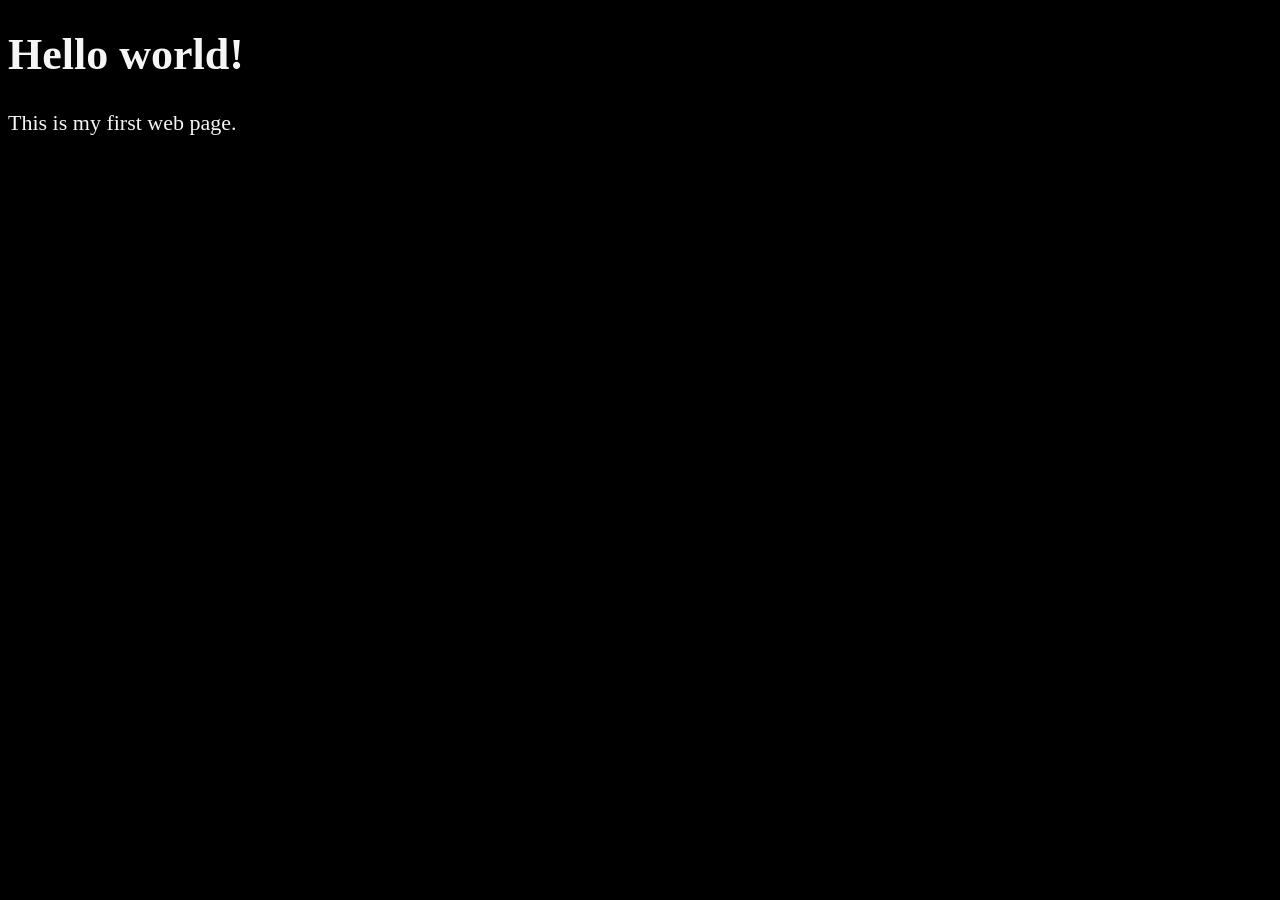
<file: chapter_1/index.html>
<!DOCTYPE html>
<html lang="en">
<head>
    <meta charset = "UTF-8">
    <title>
        My first web page
    </title>
    <style>
        html{
            font-size: 22px;
        }
        body{
            background-color: black;
            color: whitesmoke;
        }
    </style>
</head>
<body>
    <h1>
        Hello world!
    </h1>
    <p>
        This is my first web page.
    </p>
</body>    

</html>
</file>
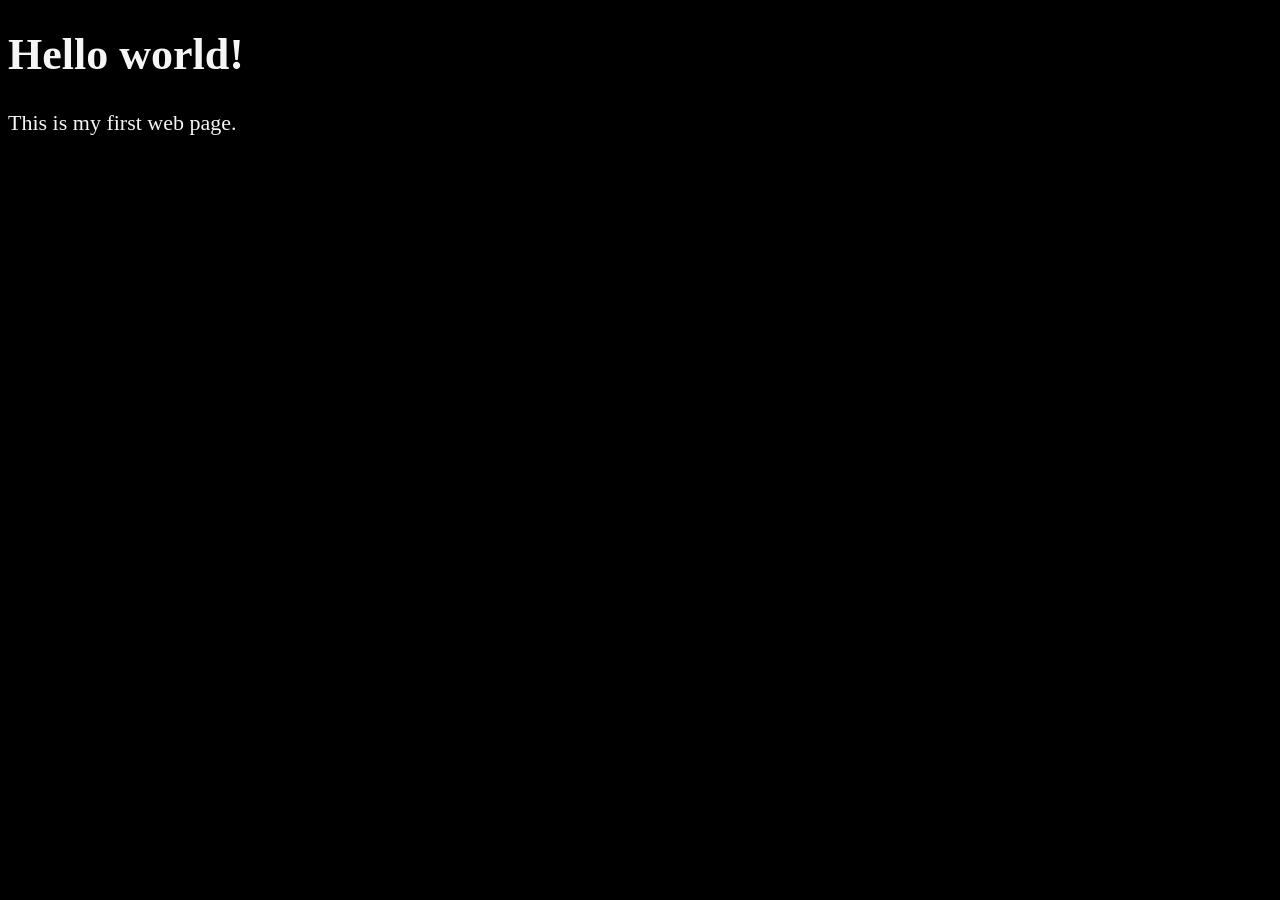
<file: chapter_2/index.html>
<!DOCTYPE html>
<html lang="en">
<head>
    <meta charset = "UTF-8">
    <meta name="auther" content="Yashwant">
    <meta name="description" content="This page contains all the things I am learning how to create as I learn HTML">

    <title>
        My first web page
    </title>
    <link rel="icon" href="html5.png" type="image/x-icon">
    <link rel="stylesheet" href="main.css" type="text/css">
    
</head>
<body>
    <h1>
        Hello world!
    </h1>
    <p>
        This is my first web page.
    </p>
</body>    

</html>
</file>
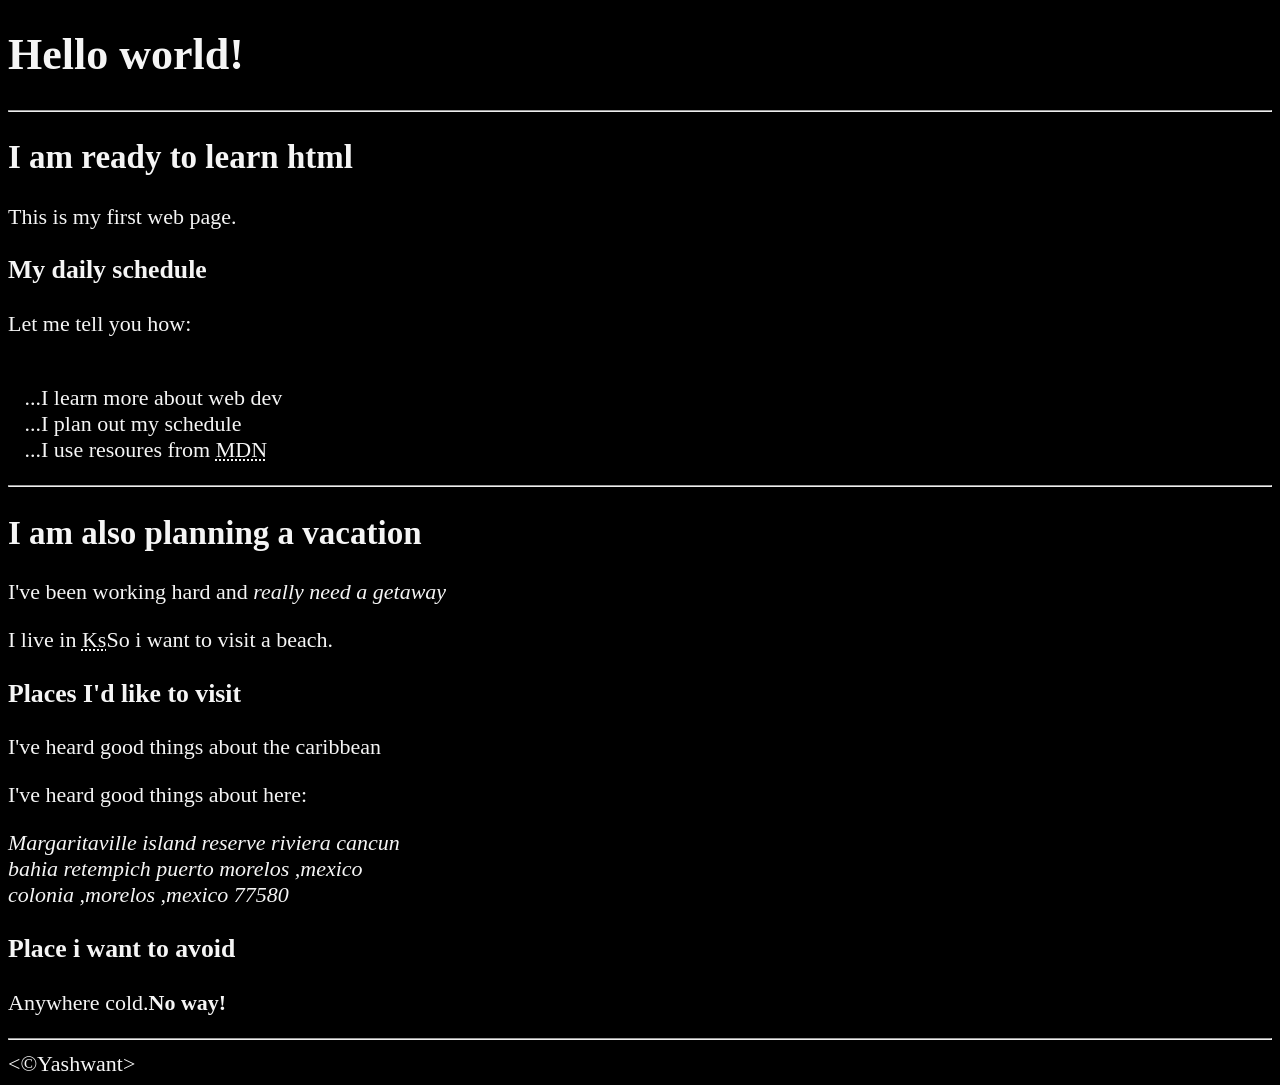
<file: chapter_3/index.html>
<!DOCTYPE html>
<html lang="en">
    <head>
        <meta charset="UTF-8">
        <meta name="author" content="yashwant">
        <meta name="description" content="This page contains all the things I am learning how to create as I learn HTML.">
        <title>
            My first web page
        </title>
        <link rel="icon" href="html5.png">
        <link rel="stylesheet" href="main.css">
    </head>
    <body>
        <h1>Hello world!</h1>
        <hr>
        <h2>I am ready to learn html</h2>
        <p>This is my first web page.
        <h3>My daily schedule</h3>
        <p>Let me tell you how:</p>
        <br>&nbsp;&nbsp;&nbsp;...I learn more about web dev
        <br>&nbsp;&nbsp;&nbsp;...I plan out my schedule 
        <br>&nbsp;&nbsp;&nbsp;...I use resoures from <abbr title="Mozilla Deveoper Network">MDN</abbr>
        </p>
        <hr>
        <h2>I am also planning a vacation</h2>
        <p>I've been working hard and <em>really need a getaway</em></p>
        <p>I live in <abbr title="Kansas">Ks</abbr>So i want to visit a beach.</p>
        <h3>Places I'd like to visit</h3>
        <p>I've heard good things about the caribbean</p>
        <p>I've heard good things about here:</p>
        <address>Margaritaville island reserve riviera cancun <br>
                 bahia retempich puerto morelos ,mexico <br>
                 colonia ,morelos ,mexico 77580
        </address>
<!--TO DO: ADD MORE PLACES-->
<h3>
    Place i want to avoid
</h3>  
<p>Anywhere cold.<strong>No way!</strong></p>
<hr>
&lt;&copy;Yashwant&gt;
</body>

</html>
</file>
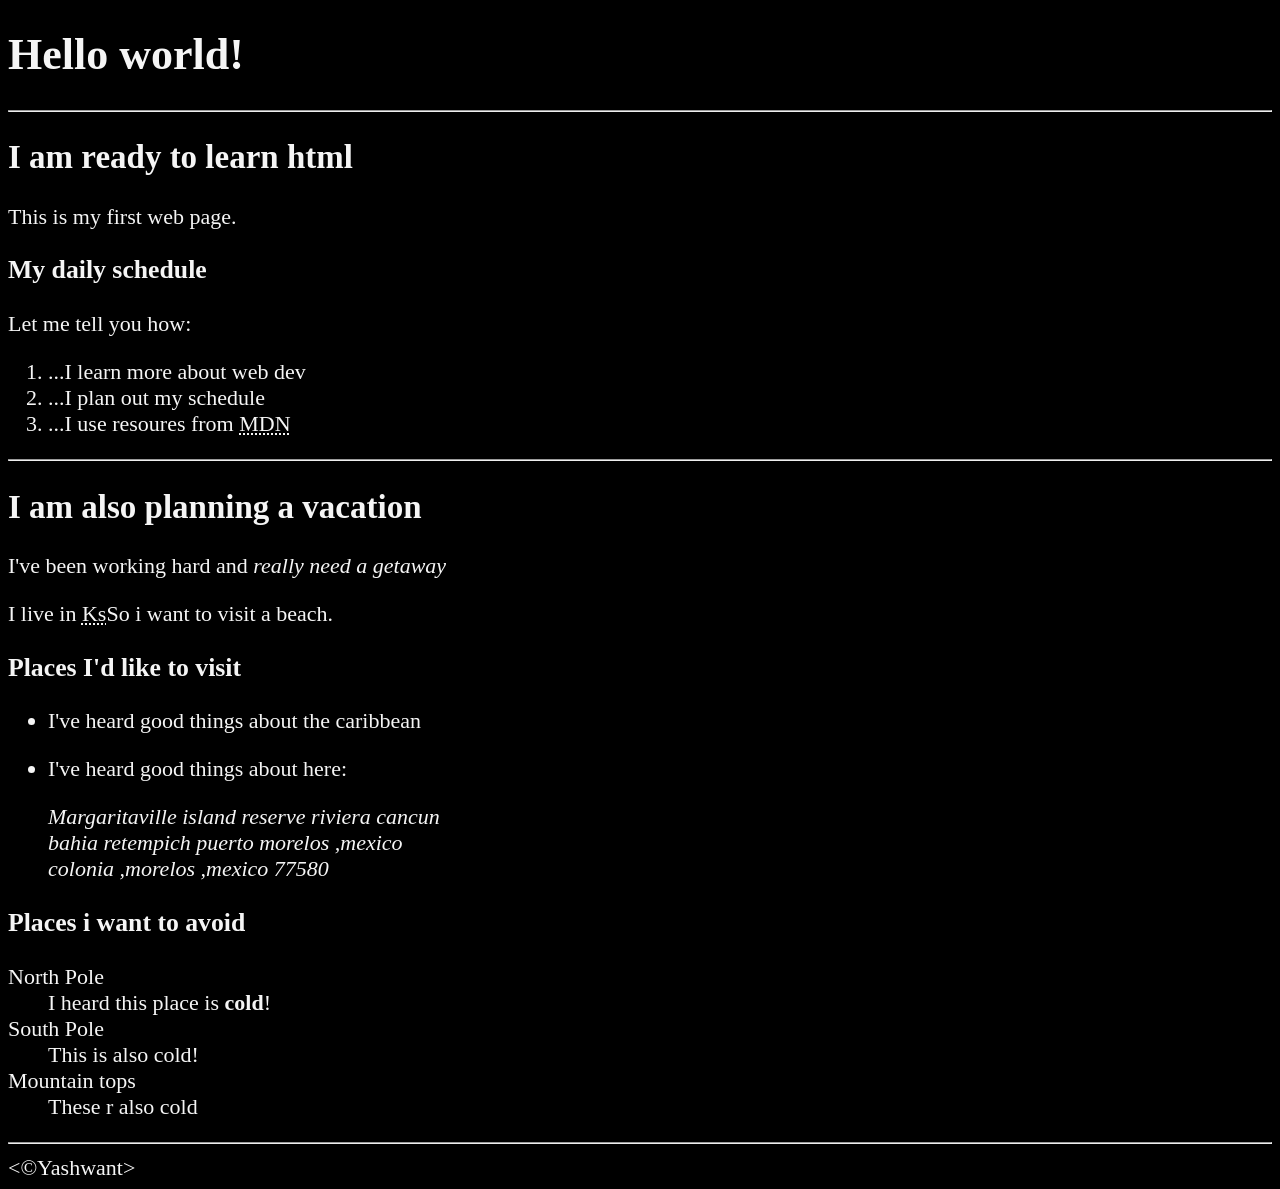
<file: chapter_4/index.html>
<!DOCTYPE html>
<html lang="en">
    <head>
        <meta charset="UTF-8">
        <meta name="author" content="yashwant">
        <meta name="description" content="This page contains all the things I am learning how to create as I learn HTML.">
        <title>
            My first web page
        </title>
        <link rel="icon" href="html5.png">
        <link rel="stylesheet" href="main.css">
    </head>
    <body>
        <h1>Hello world!</h1>
        <hr>
        <h2>I am ready to learn html</h2>
        <p>This is my first web page.</p>
        <h3>My daily schedule</h3>
        <p>Let me tell you how:</p>
        <ol>
            <li>...I learn more about web dev</li>
            <li>...I plan out my schedule</li> 
            <li>...I use resoures from <abbr title="Mozilla Deveoper Network">MDN</abbr></li>
        </ol>
        <hr>
        <h2>I am also planning a vacation</h2>
        <p>I've been working hard and <em>really need a getaway</em></p>
        <p>I live in <abbr title="Kansas">Ks</abbr>So i want to visit a beach.</p>
        <h3>Places I'd like to visit</h3>
        <ul>
            <li>
                <p>I've heard good things about the caribbean</p>
            </li>
            <li>
                <p>I've heard good things about here:</p>
                <address>Margaritaville island reserve riviera cancun <br>
                 bahia retempich puerto morelos ,mexico <br>
                 colonia ,morelos ,mexico 77580
                </address>
            </li>
        </ul>
<!--TO DO: ADD MORE PLACES-->
<h3>
    Places i want to avoid
</h3>  
<dl>
    <dt>
        North Pole
    </dt>
    <dd>
        I heard this place is <strong>cold</strong>!
    </dd>
    <dt>
        South Pole
    </dt>
    <dd>
        This is also cold!
    </dd>
    <dt>
        Mountain tops
    </dt>
    <dd>
        These r also cold
    </dd>
</dl>
<hr>
&lt;&copy;Yashwant&gt;
</body>

</html>
</file>
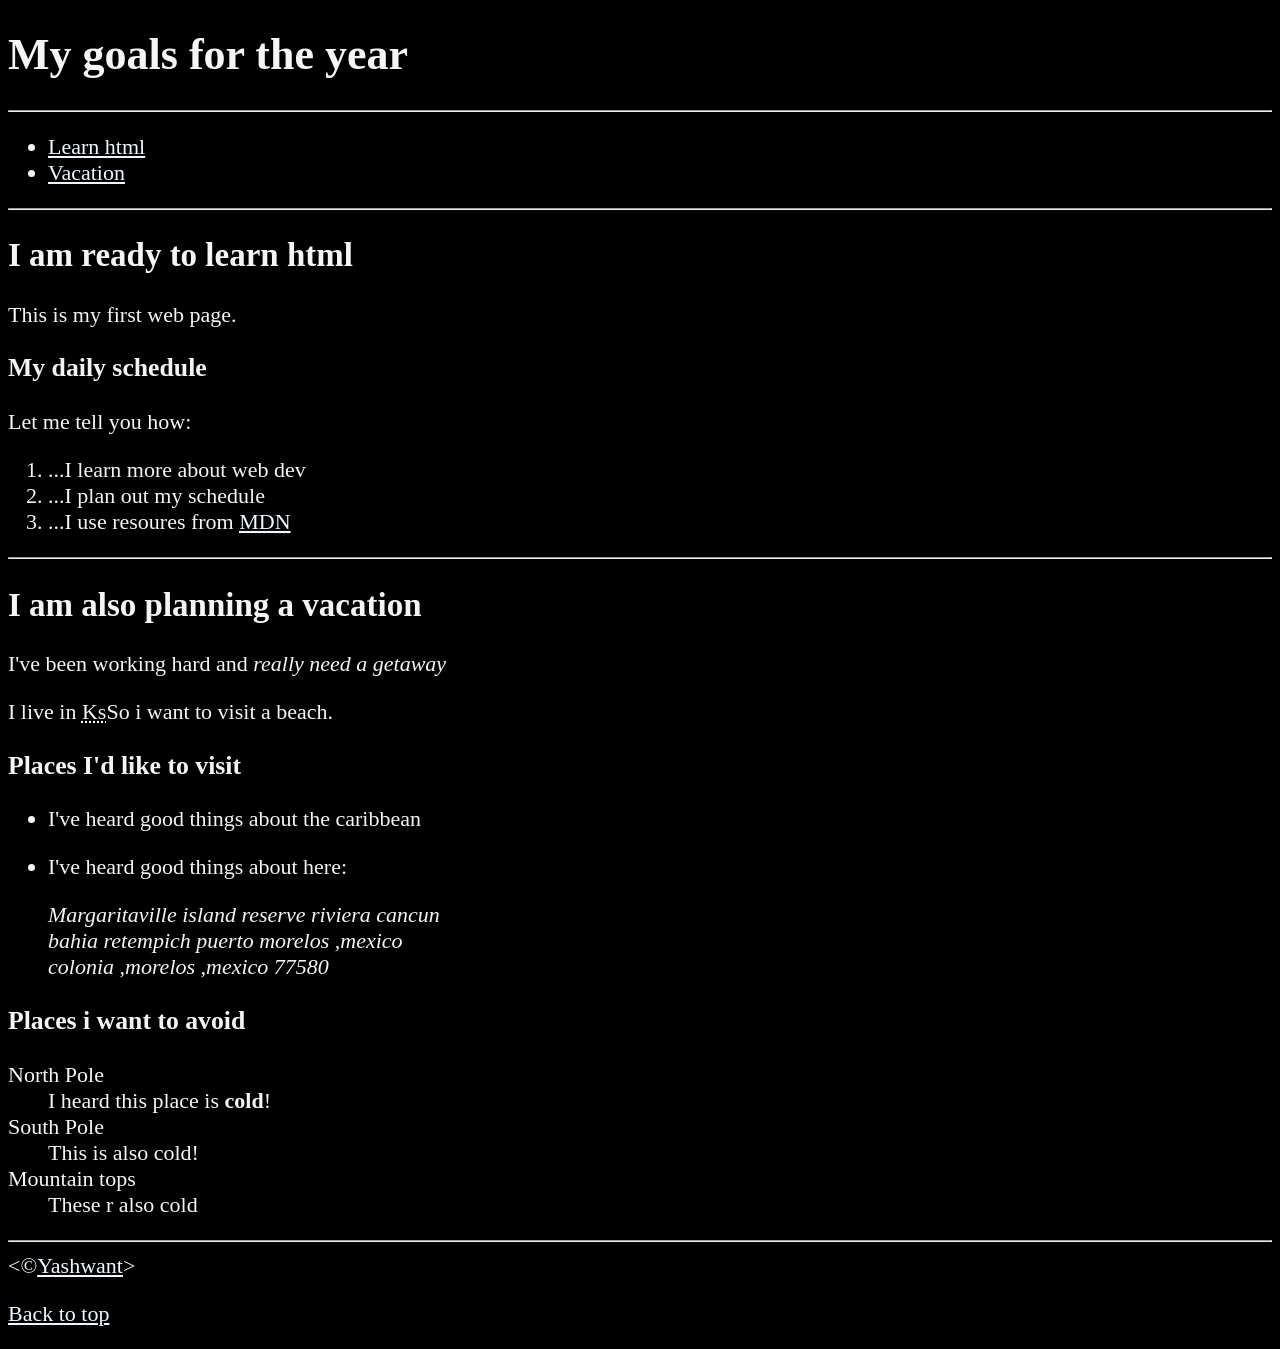
<file: chapter_5/index.html>
<!DOCTYPE html>
<html lang="en">
    <head>
        <meta charset="UTF-8">
        <meta name="author" content="yashwant">
        <meta name="description" content="This page contains all the things I am learning how to create as I learn HTML.">
        <title>
            My first web page
        </title>
        <link rel="icon" href="html5.png">
        <link rel="stylesheet" href="main.css">
    </head>
    <body>
        <h1>My goals for the year</h1>
    <hr>
    <nav>
        <ul>
            <li>
                <a href="#html">Learn html</a>
            </li>
            <li>
                <a href="#vacation">Vacation</a>
            </li>
        </ul>
    </nav>
    
    </hr>
        <hr>
        <section id="html">
        <h2>I am ready to learn html</h2>
        <p>This is my first web page.</p>
        <h3>My daily schedule</h3>
        <p>Let me tell you how:</p>
        <ol>
            <li>...I learn more about web dev</li>
            <li>...I plan out my schedule</li> 
            <li>...I use resoures from <abbr title="Mozilla Developer Network"><a href="https://developer.mozilla.org/">MDN</a></abbr></li>
        </ol>
        </section>
        <hr>
        <section id="vacation">
        <h2>I am also planning a vacation</h2>
        <p>I've been working hard and <em>really need a getaway</em></p>
        <p>I live in <abbr title="Kansas">Ks</abbr>So i want to visit a beach.</p>
        <h3>Places I'd like to visit</h3>
        <ul>
            <li>
                <p>I've heard good things about the caribbean</p>
            </li>
            <li>
                <p>I've heard good things about here:</p>
                <address>Margaritaville island reserve riviera cancun <br>
                 bahia retempich puerto morelos ,mexico <br>
                 colonia ,morelos ,mexico 77580
                </address>
            </li>
        </ul>
<!--TO DO: ADD MORE PLACES-->
<h3>
    Places i want to avoid
</h3>  
<dl>
    <dt>
        North Pole
    </dt>
    <dd>
        I heard this place is <strong>cold</strong>!
    </dd>
    <dt>
        South Pole
    </dt>
    <dd>
        This is also cold!
    </dd>
    <dt>
        Mountain tops
    </dt>
    <dd>
        These r also cold
    </dd>
</dl>
</section>
<hr>
&lt;&copy;<a href="about.html">Yashwant</a>&gt;
<p>
    <a href="#">Back to top</a>
</p>
</body>

</html>
</file>
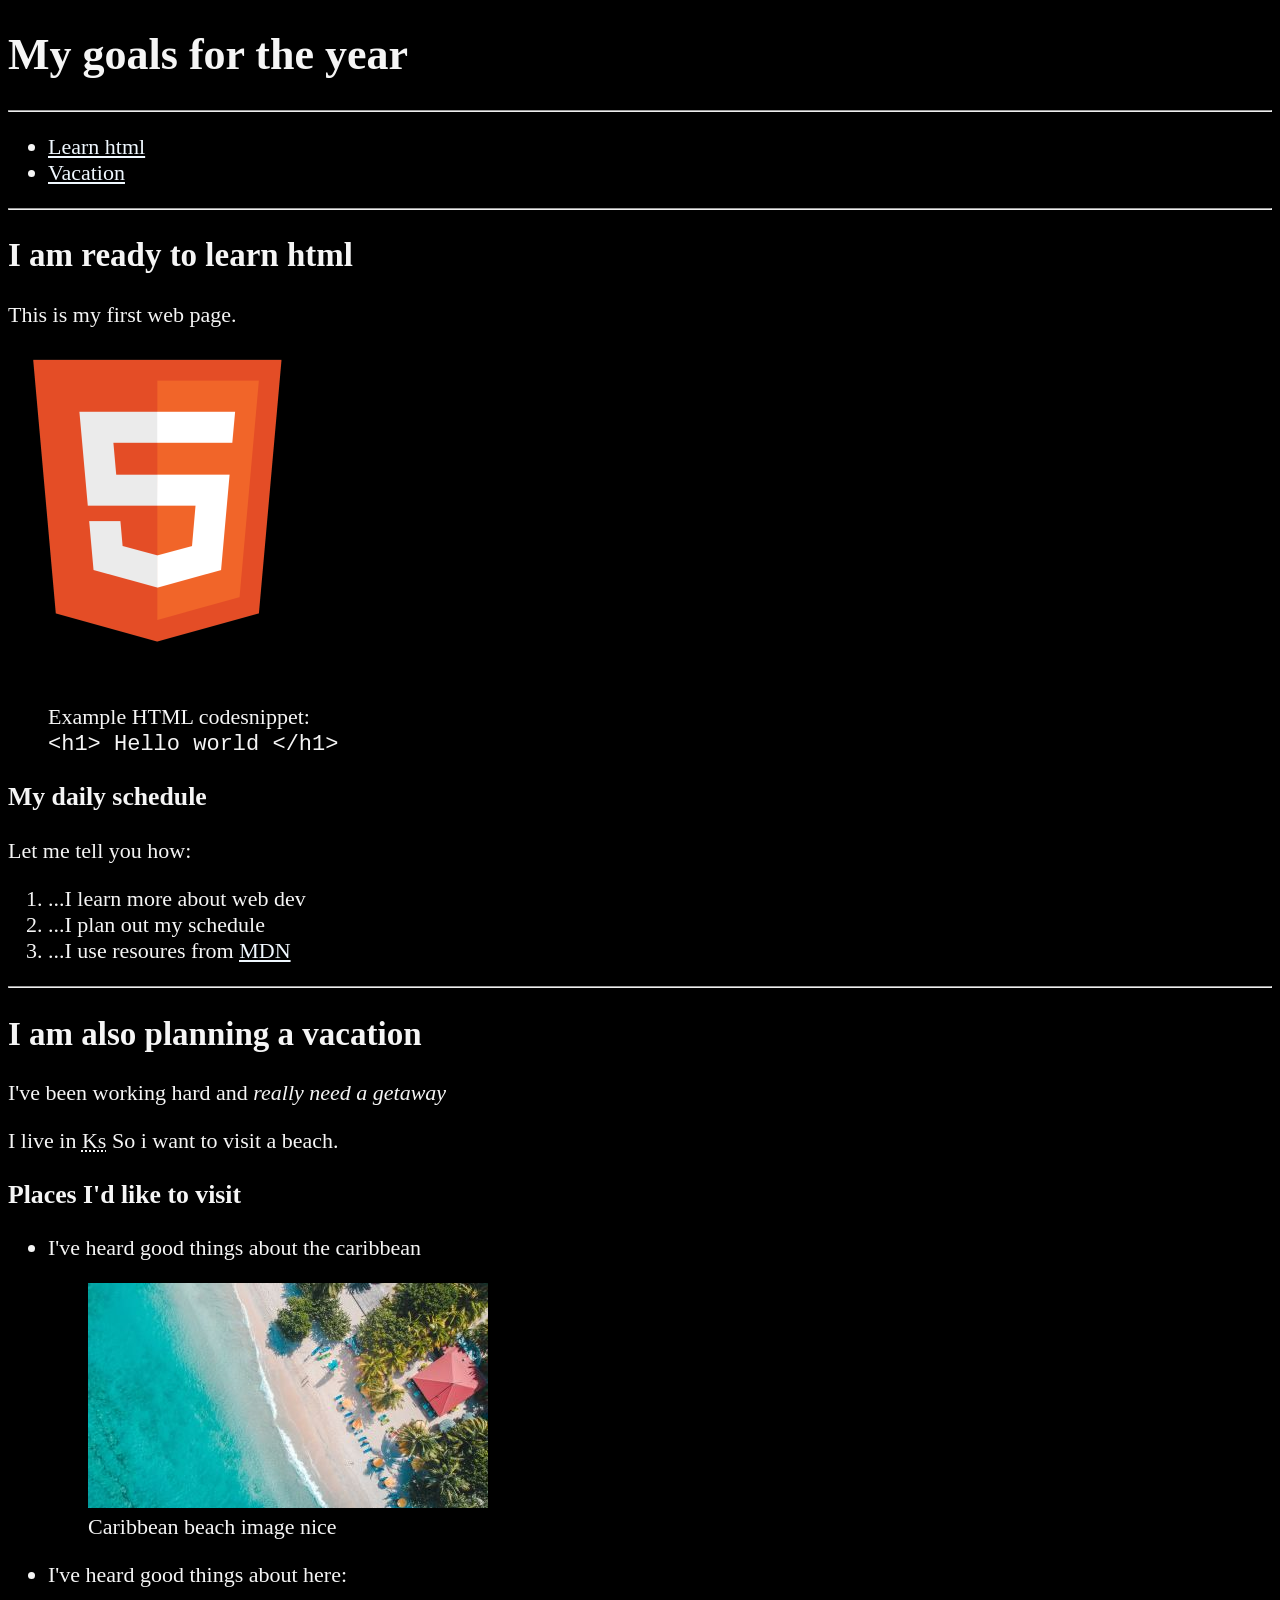
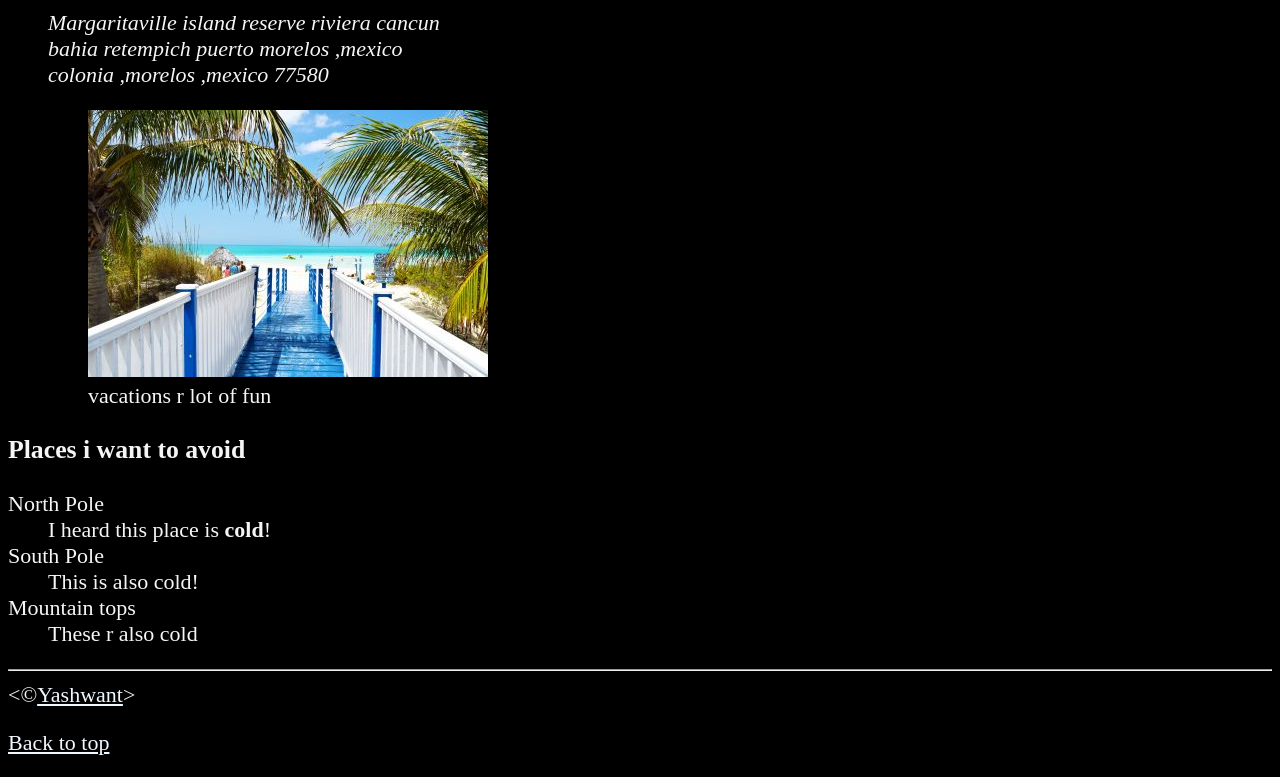
<file: chapter_6/index.html>
<!DOCTYPE html>
<html lang="en">
    <head>
        <meta charset="UTF-8">
        <meta name="author" content="yashwant">
        <meta name="description" content="This page contains all the things I am learning how to create as I learn HTML.">
        <title>
            My first web page
        </title>
        <link rel="icon" href="html5.png">
        <link rel="stylesheet" href="main.css">
    </head>
    <body>
        <h1>My goals for the year</h1>
    <hr>
    <nav>
        <ul>
            <li>
                <a href="#html">Learn html</a>
            </li>
            <li>
                <a href="#vacation">Vacation</a>
            </li>
        </ul>
    </nav>
    
    </hr>
        <hr>
        <section id="html">
        <h2>I am ready to learn html</h2>
        <p>This is my first web page.</p>
        <img src="img/html_logo_300x300.png" alt="HTML LOGO" title="This is logo of html" height="300" width="300">
        <figure>
            <figcaption>
                <br>Example HTML codesnippet:</br>
                <code>&lt;h1&gt; Hello world &lt;/h1&gt;</code>
            </figcaption>
        </figure>
        <h3>My daily schedule</h3>
        <p>Let me tell you how:</p>
        <ol>
            <li>...I learn more about web dev</li>
            <li>...I plan out my schedule</li> 
            <li>...I use resoures from <abbr title="Mozilla Developer Network"><a href="https://developer.mozilla.org/">MDN</a></abbr></li>
        </ol>
        </section>
        <hr>
        <section id="vacation">
        <h2>I am also planning a vacation</h2>
        <p>I've been working hard and <em>really need a getaway</em></p>
        <p>I live in <abbr title="Kansas">Ks</abbr> So i want to visit a beach.</p>
        <h3>Places I'd like to visit</h3>
        <ul>
            <li>
                <p>I've heard good things about the caribbean</p>
                <figure>
                <img src="img/caribbean.jpg" alt="Caribbean beach" title="I want to go here" width="400" height="225" loading="lazy">
                <figcaption>
                    Caribbean beach image nice
                </figcaption>
                </figure>
            </li>
            <li>
                <p>I've heard good things about here:</p>
                <address>Margaritaville island reserve riviera cancun <br>
                 bahia retempich puerto morelos ,mexico <br>
                 colonia ,morelos ,mexico 77580
                </address>
                <figure>
                <img src="img/vacation.jpg" alt="vacation image" width="400" height="267" loading="lazy" title="nice cool place">
                <figcaption>
                    vacations r lot of fun
                </figcaption>
                </figure>
            </li>
        </ul>
<!--TO DO: ADD MORE PLACES-->
<h3>
    Places i want to avoid
</h3>  
<dl>
    <dt>
        North Pole
    </dt>
    <dd>
        I heard this place is <strong>cold</strong>!
    </dd>
    <dt>
        South Pole
    </dt>
    <dd>
        This is also cold!
    </dd>
    <dt>
        Mountain tops
    </dt>
    <dd>
        These r also cold
    </dd>
</dl>
</section>
<hr>
&lt;&copy;<a href="about.html">Yashwant</a>&gt;
<p>
    <a href="#">Back to top</a>
</p>
</body>

</html>
</file>
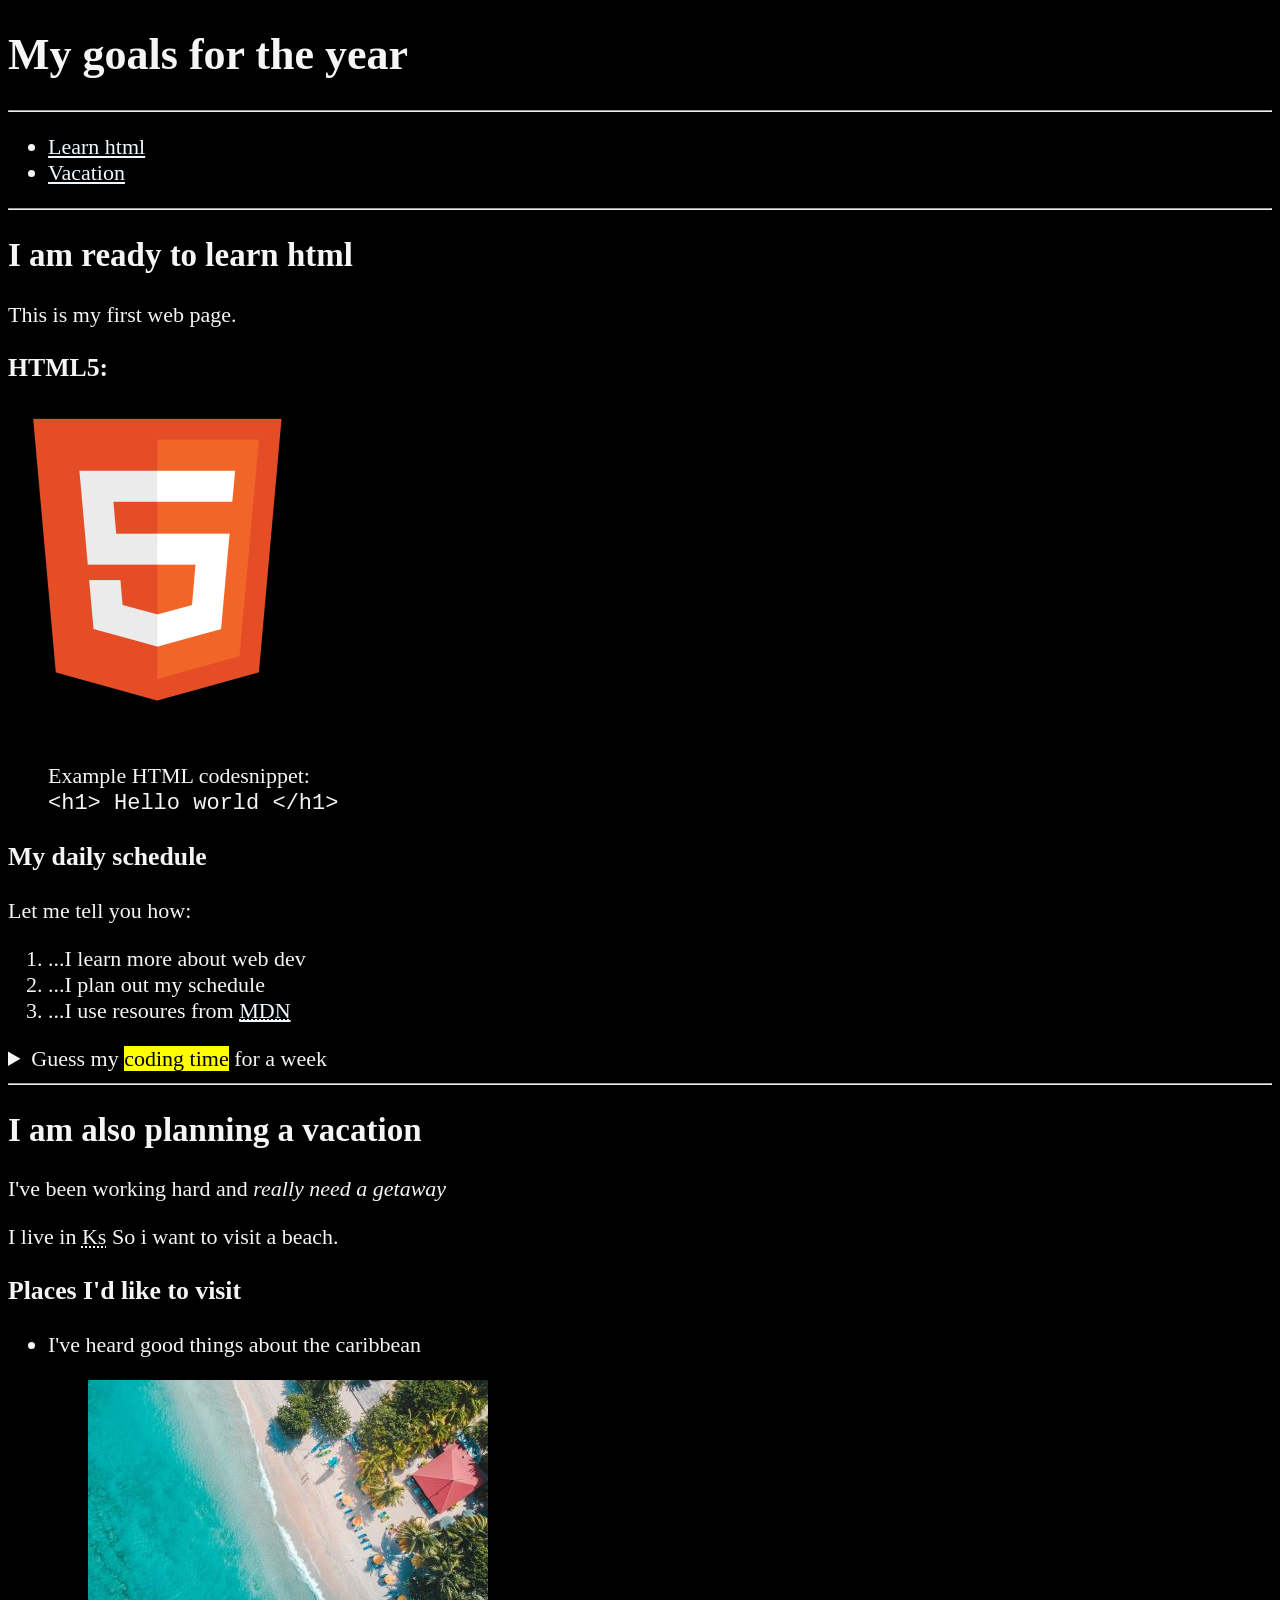
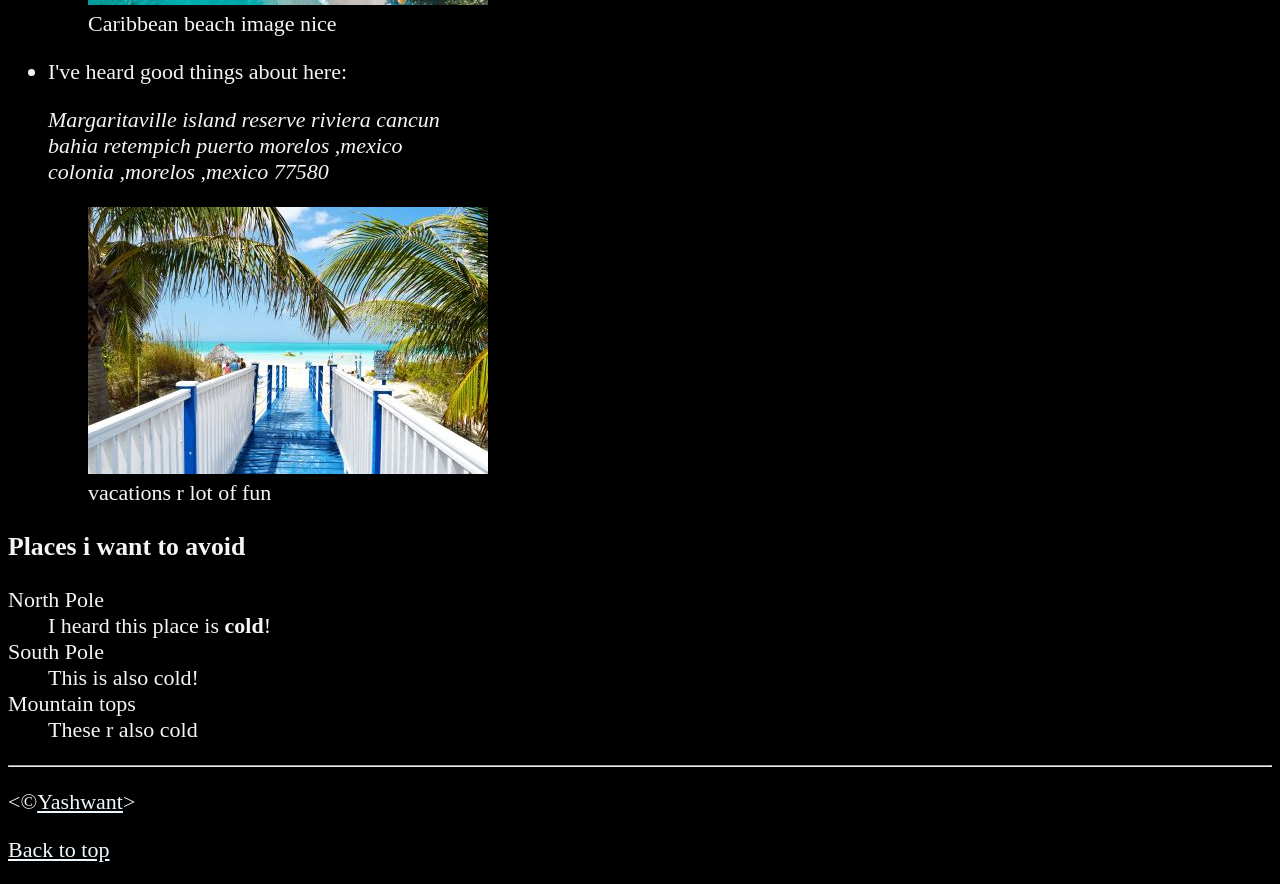
<file: chapter_7/index.html>
<!DOCTYPE html>
<html lang="en">
    <head>
        <meta charset="UTF-8">
        <meta name="author" content="yashwant">
        <meta name="description" content="This page contains all the things I am learning how to create as I learn HTML.">
        <title>
            My first web page
        </title>
        <link rel="icon" href="html5.png">
        <link rel="stylesheet" href="main.css">
    </head>
    <body>
        <header>
        <h1>My goals for the year</h1>
    <hr>
    <nav aria-label="primary-navigation">
        <ul>
            <li>
                <a href="#html">Learn html</a>
            </li>
            <li>
                <a href="#vacation">Vacation</a>
            </li>
        </ul>
    </nav>
    
    </header>
    <hr>
    <main>
        <article id="html">
        <h2>I am ready to learn html</h2>
        <p>This is my first web page.</p>
        <section>
            <h3>HTML5:</h3>
        <img src="img/html_logo_300x300.png" alt="HTML LOGO" title="This is logo of html" height="300" width="300">
        <figure>
            <figcaption>
                <br>Example HTML codesnippet:</br>
                <code>&lt;h1&gt; Hello world &lt;/h1&gt;</code>
            </figcaption>
        </figure>
        </section>
        <section>
        <h3>My daily schedule</h3>
        <p>Let me tell you how:</p>
        <ol>
            <li>...I learn more about web dev</li>
            <li>...I plan out my schedule</li> 
            <li>...I use resoures from <abbr title="Mozilla Developer Network"><a href="https://developer.mozilla.org/">MDN</a></abbr></li>
        </ol>
        <aside>
            <details>
                <summary>
                    Guess my <mark>coding time</mark> for a week
                </summary>
                    <p>
                        I code for <time datetime="PT3H">4 HOURS</time> a week from <time datetime="8:00">8am</time>
                    </p>
            </details>
        </aside>
        </section>
        </article>
        <hr>
        <article id="vacation">
        <h2>I am also planning a vacation</h2>
        <p>I've been working hard and <em>really need a getaway</em></p>
        <p>I live in <abbr title="Kansas">Ks</abbr> So i want to visit a beach.</p>
        <section>
        <h3>Places I'd like to visit</h3>
        <ul>
            <li>
                <p>I've heard good things about the caribbean</p>
                <figure>
                <img src="img/caribbean.jpg" alt="Caribbean beach" title="I want to go here" width="400" height="225" loading="lazy">
                <figcaption>
                    Caribbean beach image nice
                </figcaption>
                </figure>
            </li>
            <li>
                <p>I've heard good things about here:</p>
                <address>Margaritaville island reserve riviera cancun <br>
                 bahia retempich puerto morelos ,mexico <br>
                 colonia ,morelos ,mexico 77580
                </address>
                <figure>
                <img src="img/vacation.jpg" alt="vacation image" width="400" height="267" loading="lazy" title="nice cool place">
                <figcaption>
                    vacations r lot of fun
                </figcaption>
                </figure>
            </li>
        </ul>
        </section>
<!--TO DO: ADD MORE PLACES-->
<div></div>
<span></span>
<section>
<h3>
    Places i want to avoid
</h3>  
<dl>
    <dt>
        North Pole
    </dt>
    <dd>
        I heard this place is <strong>cold</strong>!
    </dd>
    <dt>
        South Pole
    </dt>
    <dd>
        This is also cold!
    </dd>
    <dt>
        Mountain tops
    </dt>
    <dd>
        These r also cold
    </dd>
</dl>
</section>
        </article>
</main>
<hr>
<p>
&lt;&copy;<a href="about.html">Yashwant</a>&gt;
</p>
<p>
    <a href="#">Back to top</a>
</p>
</body>

</html>
</file>
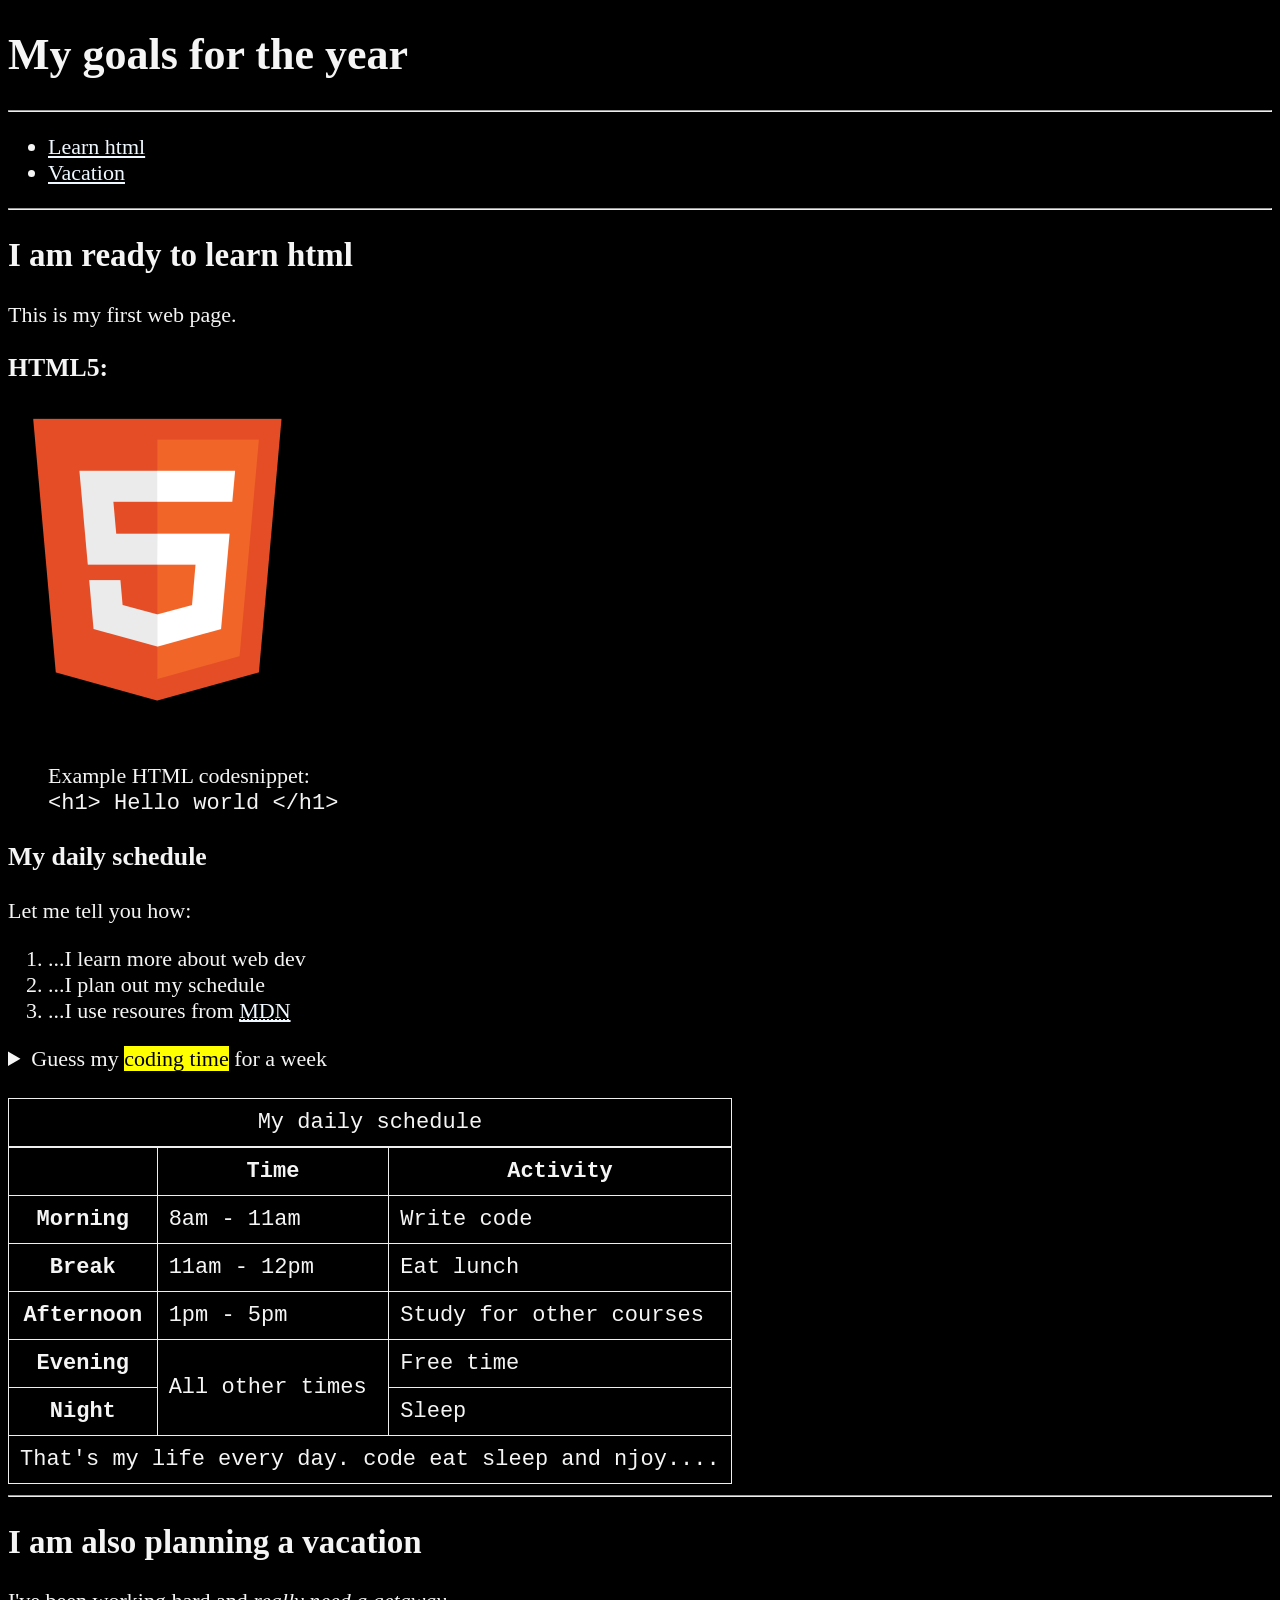
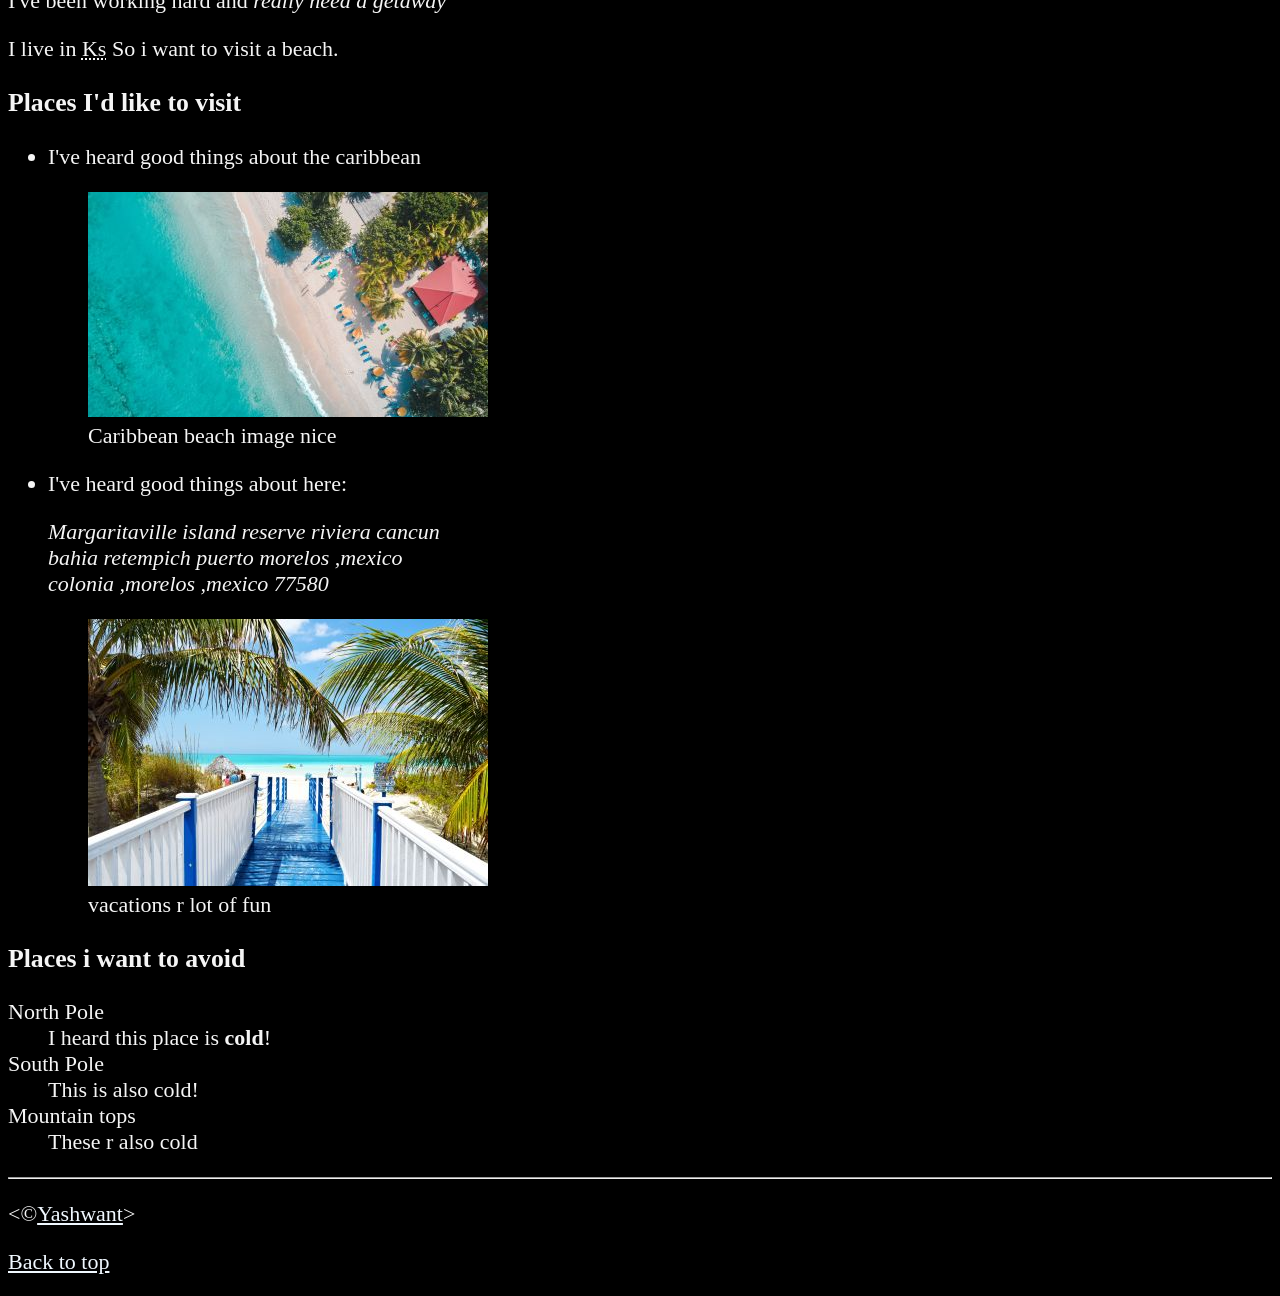
<file: chapter_8/index.html>
<!DOCTYPE html>
<html lang="en">
    <head>
        <meta charset="UTF-8">
        <meta name="author" content="yashwant">
        <meta name="description" content="This page contains all the things I am learning how to create as I learn HTML.">
        <title>
            My first web page
        </title>
        <link rel="icon" href="html5.png">
        <link rel="stylesheet" href="main.css">
    </head>
    <body>
        <header>
        <h1>My goals for the year</h1>
    <hr>
    <nav aria-label="primary-navigation">
        <ul>
            <li>
                <a href="#html">Learn html</a>
            </li>
            <li>
                <a href="#vacation">Vacation</a>
            </li>
        </ul>
    </nav>
    
    </header>
    <hr>
    <main>
        <article id="html">
        <h2>I am ready to learn html</h2>
        <p>This is my first web page.</p>
        <section>
            <h3>HTML5:</h3>
        <img src="img/html_logo_300x300.png" alt="HTML LOGO" title="This is logo of html" height="300" width="300">
        <figure>
            <figcaption>
                <br>Example HTML codesnippet:</br>
                <code>&lt;h1&gt; Hello world &lt;/h1&gt;</code>
            </figcaption>
        </figure>
        </section>
        <section>
        <h3>My daily schedule</h3>
        <p>Let me tell you how:</p>
        <ol>
            <li>...I learn more about web dev</li>
            <li>...I plan out my schedule</li> 
            <li>...I use resoures from <abbr title="Mozilla Developer Network"><a href="https://developer.mozilla.org/">MDN</a></abbr></li>
        </ol>
        <aside>
            <details>
                <summary>
                    Guess my <mark>coding time</mark> for a week
                </summary>
                    <p>
                        I code for <time datetime="PT3H">4 HOURS</time> a week from <time datetime="8:00">8am</time>
                    </p>
            </details>
        </aside>
        <br>
        <table>
            <caption>My daily schedule</caption>
            <thead>
            <tr>
                <th>&nbsp;</th>
                <th scope="col">Time</th>
                <th scope="col">Activity</th>
            </tr>
            </thead>
            <tbody>
            <tr>
                <th scope="row">Morning</th>
                <td>
                    <time datetime="08:00">8am</time> - <time datetime="11:00">11am</time> 
                </td>
                <td>Write code</td>
            </tr>
            <tr>
                <th scope="row">Break</th>
                <td>
                    <time datetime="11:00">11am</time> - <time datetime="12:00">12pm</time> 
                </td>
                <td>Eat lunch</td>
            </tr>
            <tr>
                <th scope="row">Afternoon</th>
                <td>
                    <time datetime="13:00">1pm</time> - <time datetime="17:00">5pm</time> 
                </td>
                <td>Study for other courses</td>
            </tr>
            <tr>
                <th scope="row">Evening</th>
                <td rowspan="2">All other times</td>
                <td>Free time</td>
            </tr>
            <tr>
                <th scope="row">Night</th>
                <td>Sleep</td>
            </tr>
            </tbody>
            <tfoot>
                <tr>
                    <td colspan="3">That's my life every day.
                        code eat sleep and njoy....
                    </td>
                </tr>
            </tfoot>
        </table>
        </section>
        </article>
        <hr>
        <article id="vacation">
        <h2>I am also planning a vacation</h2>
        <p>I've been working hard and <em>really need a getaway</em></p>
        <p>I live in <abbr title="Kansas">Ks</abbr> So i want to visit a beach.</p>
        <section>
        <h3>Places I'd like to visit</h3>
        <ul>
            <li>
                <p>I've heard good things about the caribbean</p>
                <figure>
                <img src="img/caribbean.jpg" alt="Caribbean beach" title="I want to go here" width="400" height="225" loading="lazy">
                <figcaption>
                    Caribbean beach image nice
                </figcaption>
                </figure>
            </li>
            <li>
                <p>I've heard good things about here:</p>
                <address>Margaritaville island reserve riviera cancun <br>
                 bahia retempich puerto morelos ,mexico <br>
                 colonia ,morelos ,mexico 77580
                </address>
                <figure>
                <img src="img/vacation.jpg" alt="vacation image" width="400" height="267" loading="lazy" title="nice cool place">
                <figcaption>
                    vacations r lot of fun
                </figcaption>
                </figure>
            </li>
        </ul>
        </section>
<!--TO DO: ADD MORE PLACES-->
<div></div>
<span></span>
<section>
<h3>
    Places i want to avoid
</h3>  
<dl>
    <dt>
        North Pole
    </dt>
    <dd>
        I heard this place is <strong>cold</strong>!
    </dd>
    <dt>
        South Pole
    </dt>
    <dd>
        This is also cold!
    </dd>
    <dt>
        Mountain tops
    </dt>
    <dd>
        These r also cold
    </dd>
</dl>
</section>
        </article>
</main>
<hr>
<p>
&lt;&copy;<a href="about.html">Yashwant</a>&gt;
</p>
<p>
    <a href="#">Back to top</a>
</p>
</body>

</html>
</file>
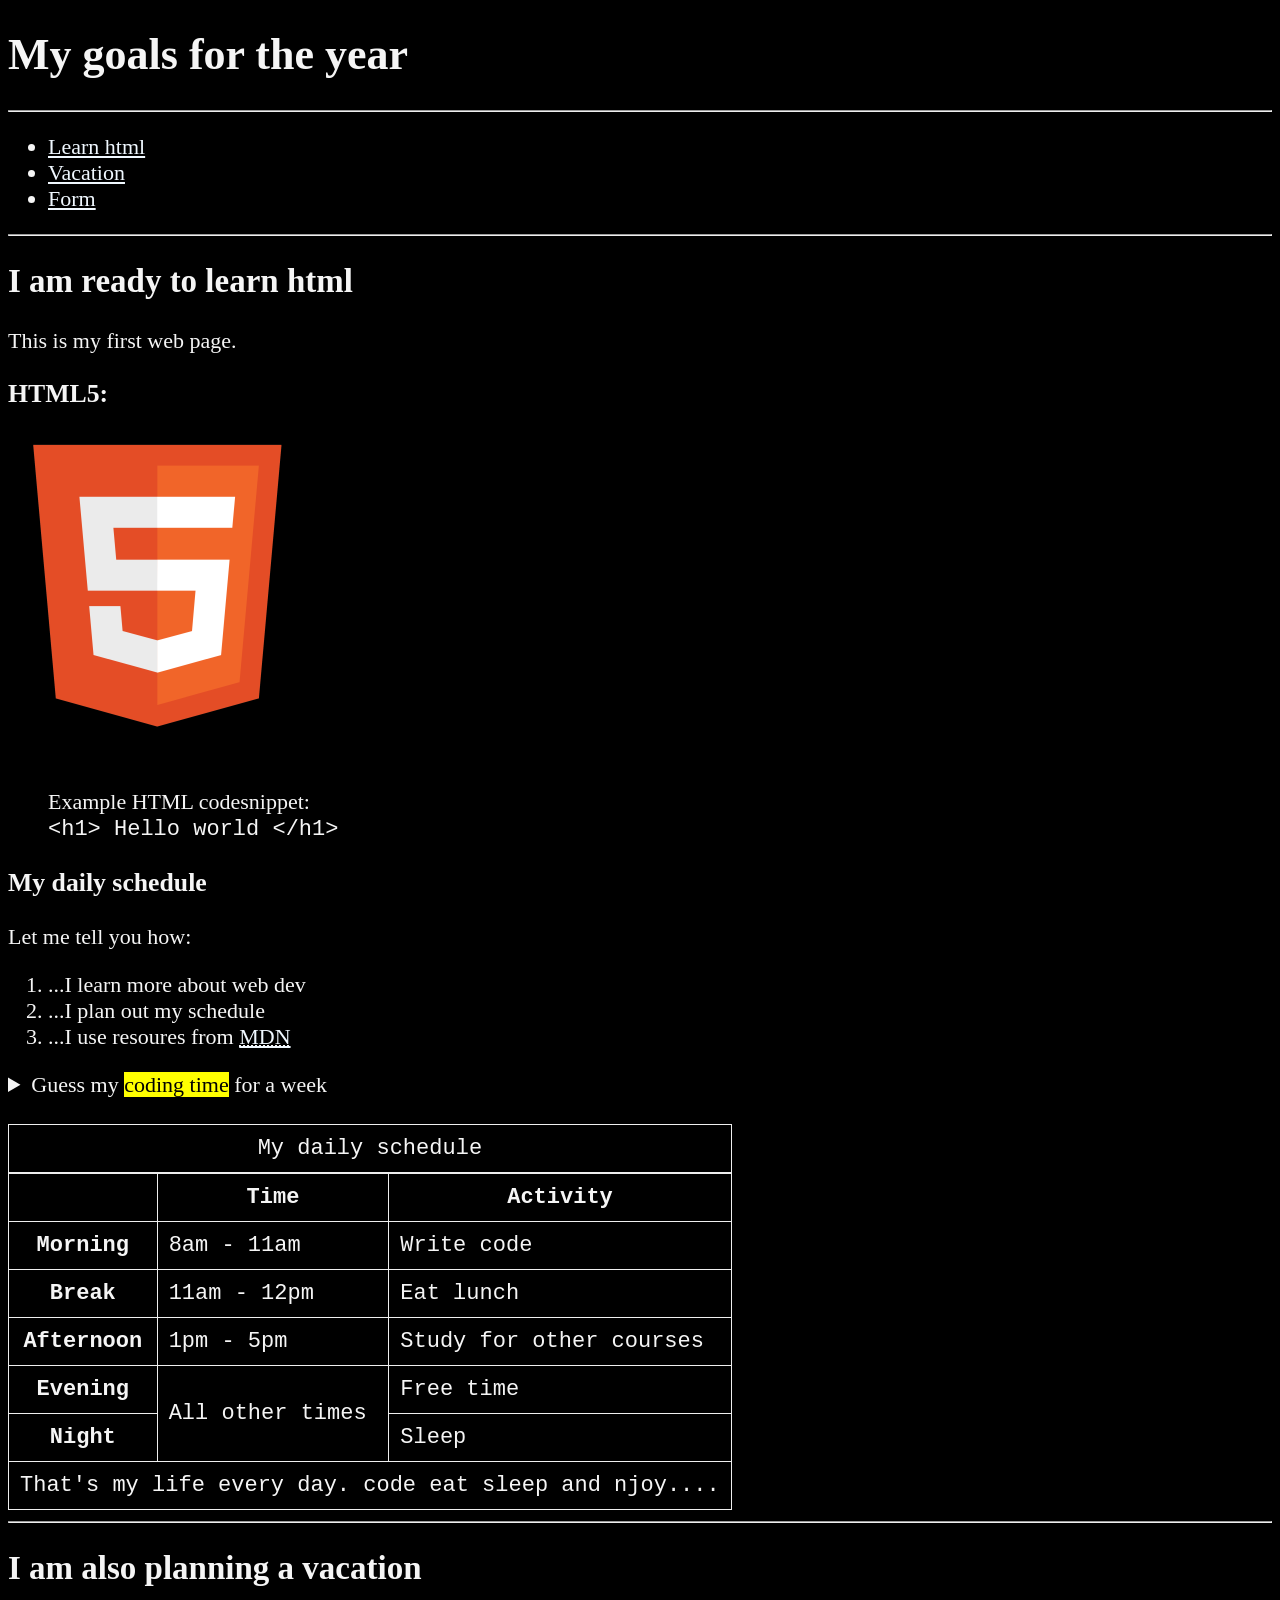
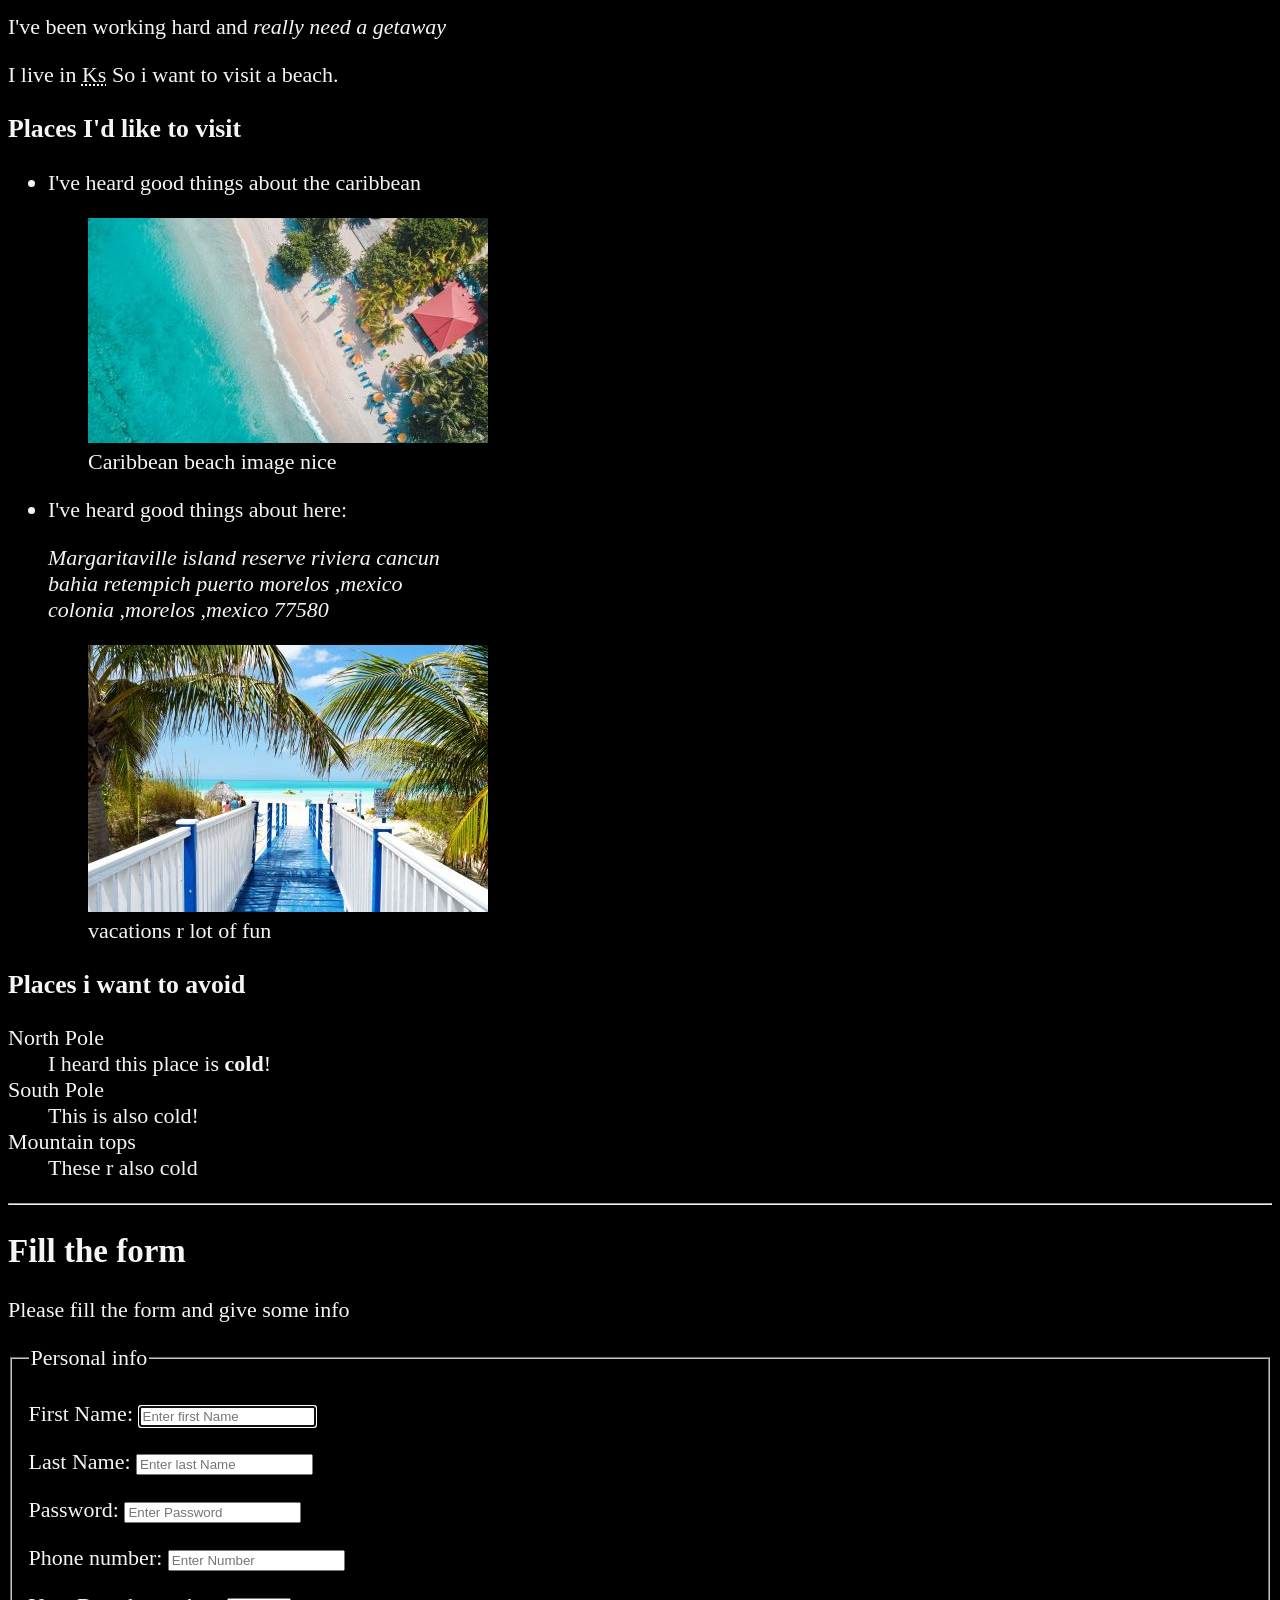
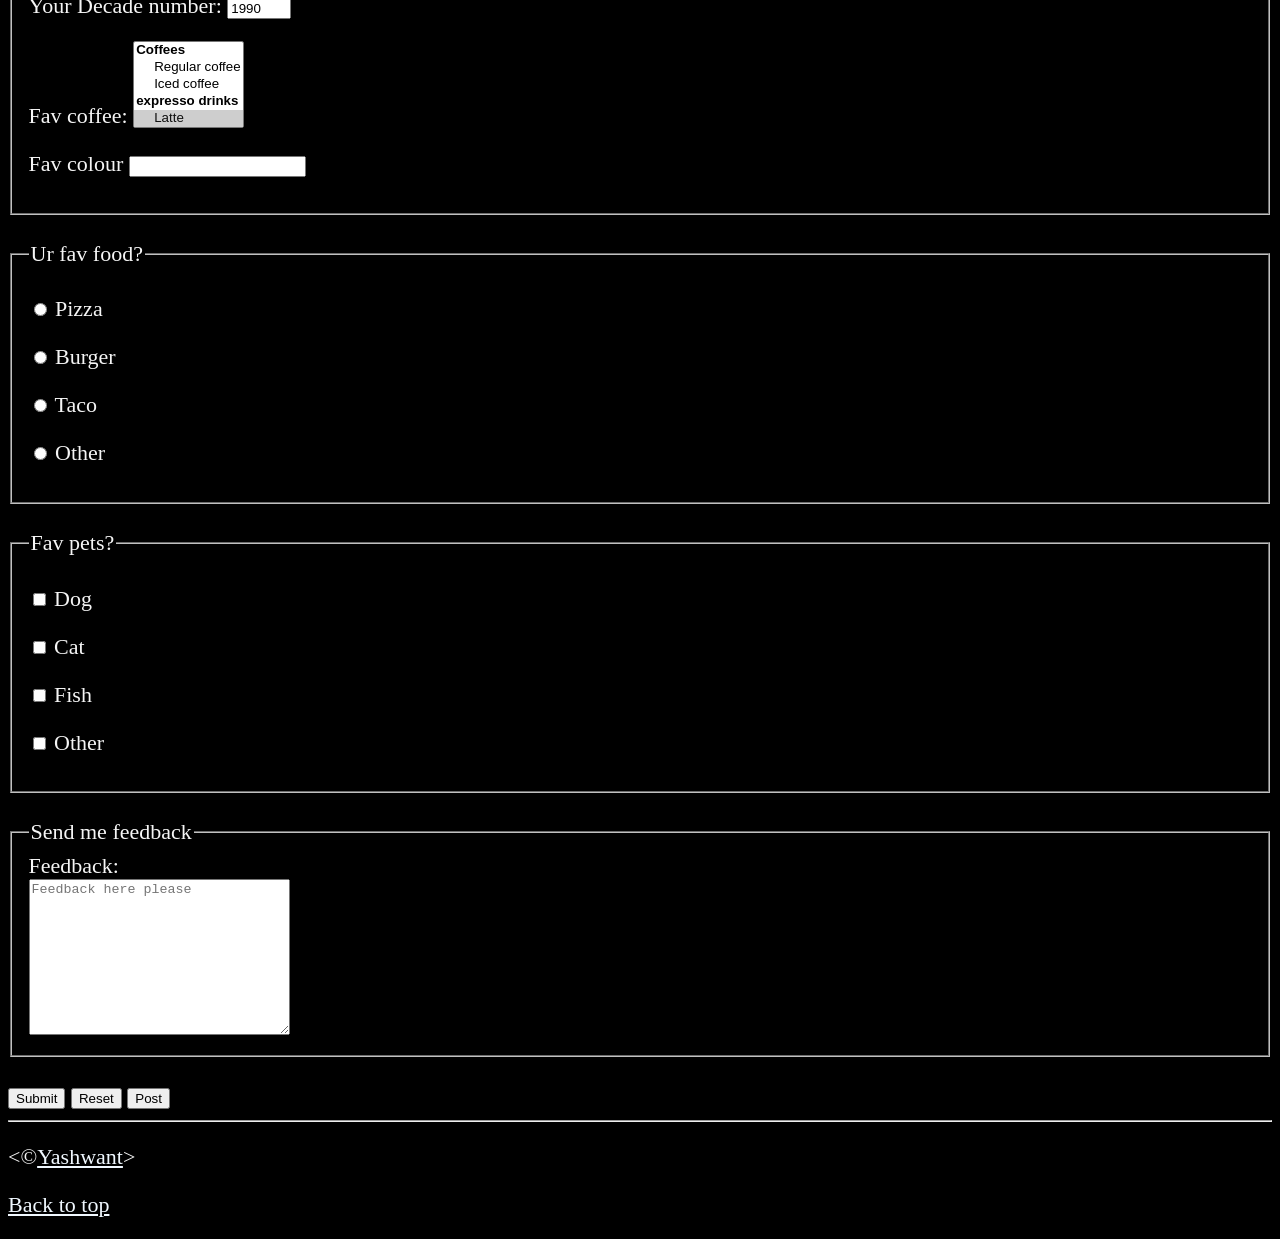
<file: chapter_9/index.html>
<!DOCTYPE html>
<html lang="en">
    <head>
        <meta charset="UTF-8">
        <meta name="author" content="yashwant">
        <meta name="description" content="This page contains all the things I am learning how to create as I learn HTML.">
        <title>
            My first web page
        </title>
        <link rel="icon" href="html5.png">
        <link rel="stylesheet" href="main.css">
    </head>
    <body>
        <header>
        <h1>My goals for the year</h1>
    <hr>
    <nav aria-label="primary-navigation">
        <ul>
            <li>
                <a href="#html">Learn html</a>
            </li>
            <li>
                <a href="#vacation">Vacation</a>
            </li>
            <li>
                <a href="#form">Form</a>
            </li>
        </ul>
    </nav>
    
    </header>
    <hr>
    <main>
        <article id="html">
        <h2>I am ready to learn html</h2>
        <p>This is my first web page.</p>
        <section>
            <h3>HTML5:</h3>
        <img src="img/html_logo_300x300.png" alt="HTML LOGO" title="This is logo of html" height="300" width="300">
        <figure>
            <figcaption>
                <br>Example HTML codesnippet:</br>
                <code>&lt;h1&gt; Hello world &lt;/h1&gt;</code>
            </figcaption>
        </figure>
        </section>
        <section>
        <h3>My daily schedule</h3>
        <p>Let me tell you how:</p>
        <ol>
            <li>...I learn more about web dev</li>
            <li>...I plan out my schedule</li> 
            <li>...I use resoures from <abbr title="Mozilla Developer Network"><a href="https://developer.mozilla.org/">MDN</a></abbr></li>
        </ol>
        <aside>
            <details>
                <summary>
                    Guess my <mark>coding time</mark> for a week
                </summary>
                    <p>
                        I code for <time datetime="PT3H">4 HOURS</time> a week from <time datetime="8:00">8am</time>
                    </p>
            </details>
        </aside>
        <br>
        <table>
            <caption>My daily schedule</caption>
            <thead>
            <tr>
                <th>&nbsp;</th>
                <th scope="col">Time</th>
                <th scope="col">Activity</th>
            </tr>
            </thead>
            <tbody>
            <tr>
                <th scope="row">Morning</th>
                <td>
                    <time datetime="08:00">8am</time> - <time datetime="11:00">11am</time> 
                </td>
                <td>Write code</td>
            </tr>
            <tr>
                <th scope="row">Break</th>
                <td>
                    <time datetime="11:00">11am</time> - <time datetime="12:00">12pm</time> 
                </td>
                <td>Eat lunch</td>
            </tr>
            <tr>
                <th scope="row">Afternoon</th>
                <td>
                    <time datetime="13:00">1pm</time> - <time datetime="17:00">5pm</time> 
                </td>
                <td>Study for other courses</td>
            </tr>
            <tr>
                <th scope="row">Evening</th>
                <td rowspan="2">All other times</td>
                <td>Free time</td>
            </tr>
            <tr>
                <th scope="row">Night</th>
                <td>Sleep</td>
            </tr>
            </tbody>
            <tfoot>
                <tr>
                    <td colspan="3">That's my life every day.
                        code eat sleep and njoy....
                    </td>
                </tr>
            </tfoot>
        </table>
        </section>
        </article>
        <hr>
        <article id="vacation">
        <h2>I am also planning a vacation</h2>
        <p>I've been working hard and <em>really need a getaway</em></p>
        <p>I live in <abbr title="Kansas">Ks</abbr> So i want to visit a beach.</p>
        <section>
        <h3>Places I'd like to visit</h3>
        <ul>
            <li>
                <p>I've heard good things about the caribbean</p>
                <figure>
                <img src="img/caribbean.jpg" alt="Caribbean beach" title="I want to go here" width="400" height="225" loading="lazy">
                <figcaption>
                    Caribbean beach image nice
                </figcaption>
                </figure>
            </li>
            <li>
                <p>I've heard good things about here:</p>
                <address>Margaritaville island reserve riviera cancun <br>
                 bahia retempich puerto morelos ,mexico <br>
                 colonia ,morelos ,mexico 77580
                </address>
                <figure>
                <img src="img/vacation.jpg" alt="vacation image" width="400" height="267" loading="lazy" title="nice cool place">
                <figcaption>
                    vacations r lot of fun
                </figcaption>
                </figure>
            </li>
        </ul>
        </section>
<!--TO DO: ADD MORE PLACES-->
<div></div>
<span></span>
<section>
<h3>
    Places i want to avoid
</h3>  
<dl>
    <dt>
        North Pole
    </dt>
    <dd>
        I heard this place is <strong>cold</strong>!
    </dd>
    <dt>
        South Pole
    </dt>
    <dd>
        This is also cold!
    </dd>
    <dt>
        Mountain tops
    </dt>
    <dd>
        These r also cold
    </dd>
</dl>
</section>
        </article>
        <hr>
        <article id="form">
            <h2>Fill the form</h2>
            <p>Please fill the form and give some info</p>

            <form action="https://httpbin.org/get" method="get">
                <fieldset>
                    <legend>Personal info</legend>
                    <p>
                        <label for="firstName">First Name:</label>
                        <input type="text" name="firstName" id="firstName" placeholder="Enter first Name" autocomplete="on" required autofocus>
                    </p>
                    <p>
                        <label for="lastName">Last Name:</label>
                        <input type="text" name="lastName" id="lastName" placeholder="Enter last Name" autocomplete="on" required >
                    </p>
                    <p>
                        <label for="password">Password:</label>
                        <input type="password" name="password" id="password" placeholder="Enter Password"  required >
                    </p>
                    <p>
                        <label for="phone">Phone number:</label>
                        <input type="tel" name="phone" id="phone" placeholder="Enter Number" pattern="[0-9]{3}[0-9]{3}[0-9]{4}"  required >
                    </p>
                    <p>
                        <label for="decade">Your Decade number:</label>
                        <input type="number" name="decade" id="decade" value="1990"  min="1950" max="2030" step="10" >
                    </p>
                    <p>
                        <label for="coffee">Fav coffee:</label>
                        <select name="coffee" id="coffee" multiple size="5">
                            <optgroup label="Coffees">
                                <option value="regular coffee">Regular coffee</option>
                                <option value="iced coffee">Iced coffee</option>
                            </optgroup>
                            <optgroup label="expresso drinks">Excpresso Drinks
                                <option value="latte" selected>Latte</option>
                                <option value="capputuno">Cappuccino</option>
                                <option value="cortado">Cortado</option>
                                <option value="americano">Americano</option>

                            </optgroup>
                            <option value="other">Other</option>
                        </select>

                    </p>
                    <p>
                        <label for="color">Fav colour</label>
                        <input type="text" name="colour" id="colour" list="colour-list">
                        <datalist id="colour-list">
                            <option value="red">Red</option>
                            <option value="blue">Blue</option>
                            <option value="green">Green</option>
                            <option value="yellow">Yellow</option>
                        </datalist>
                    </p>

                </fieldset>
                <br>
                <fieldset>
                    <legend>Ur fav food?</legend>
                    <p>
                        <input type="radio" name="food" id="pizza" value="pizza">
                        <label for="pizza">Pizza</label>
                    </p>
                    <p>
                        <input type="radio" name="food" id="burger" value="burger">
                        <label for="burger">Burger</label>
                    </p>
                    <p>
                        <input type="radio" name="food" id="taco" value="taco">
                        <label for="taco">Taco</label>
                    </p>
                    <p>
                        <input type="radio" name="food" id="other" value="other">
                        <label for="other">Other</label>
                    </p>
                </fieldset>
                <br>
                <fieldset>
                    <legend>Fav pets?</legend>
                    <p>
                        <input type="checkbox" name="pet" id="dog" value="dog">
                        <label for="dog">Dog</label>
                    </p>
                    <p>
                        <input type="checkbox" name="pet" id="cat" value="cat">
                        <label for="cat">Cat</label>
                    </p>
                    <p>
                        <input type="checkbox" name="pet" id="fish" value="fish">
                        <label for="fish">Fish</label>
                    </p>
                    <p>
                        <input type="checkbox" name="pet" id="other" value="other">
                        <label for="other">Other</label>
                    </p>
                </fieldset>
                <br>
                <fieldset>
                    <legend>Send me feedback</legend>
                    <label for="feedback">Feedback:</label>
                    <br>
                    <textarea name="feedback" id="feedback" cols="30" rows="10" placeholder="Feedback here please"></textarea>
                </fieldset>
                <br>
                <button type="submit">Submit</button>
                <button type="reset">Reset</button>
                <button type="submit" formaction="https://httpbin.org/post" formmethod="post">Post</button>
            </form>


        </article>
</main>
<hr>
<p>
&lt;&copy;<a href="about.html">Yashwant</a>&gt;
</p>
<p>
    <a href="#">Back to top</a>
</p>
</body>

</html>
</file>
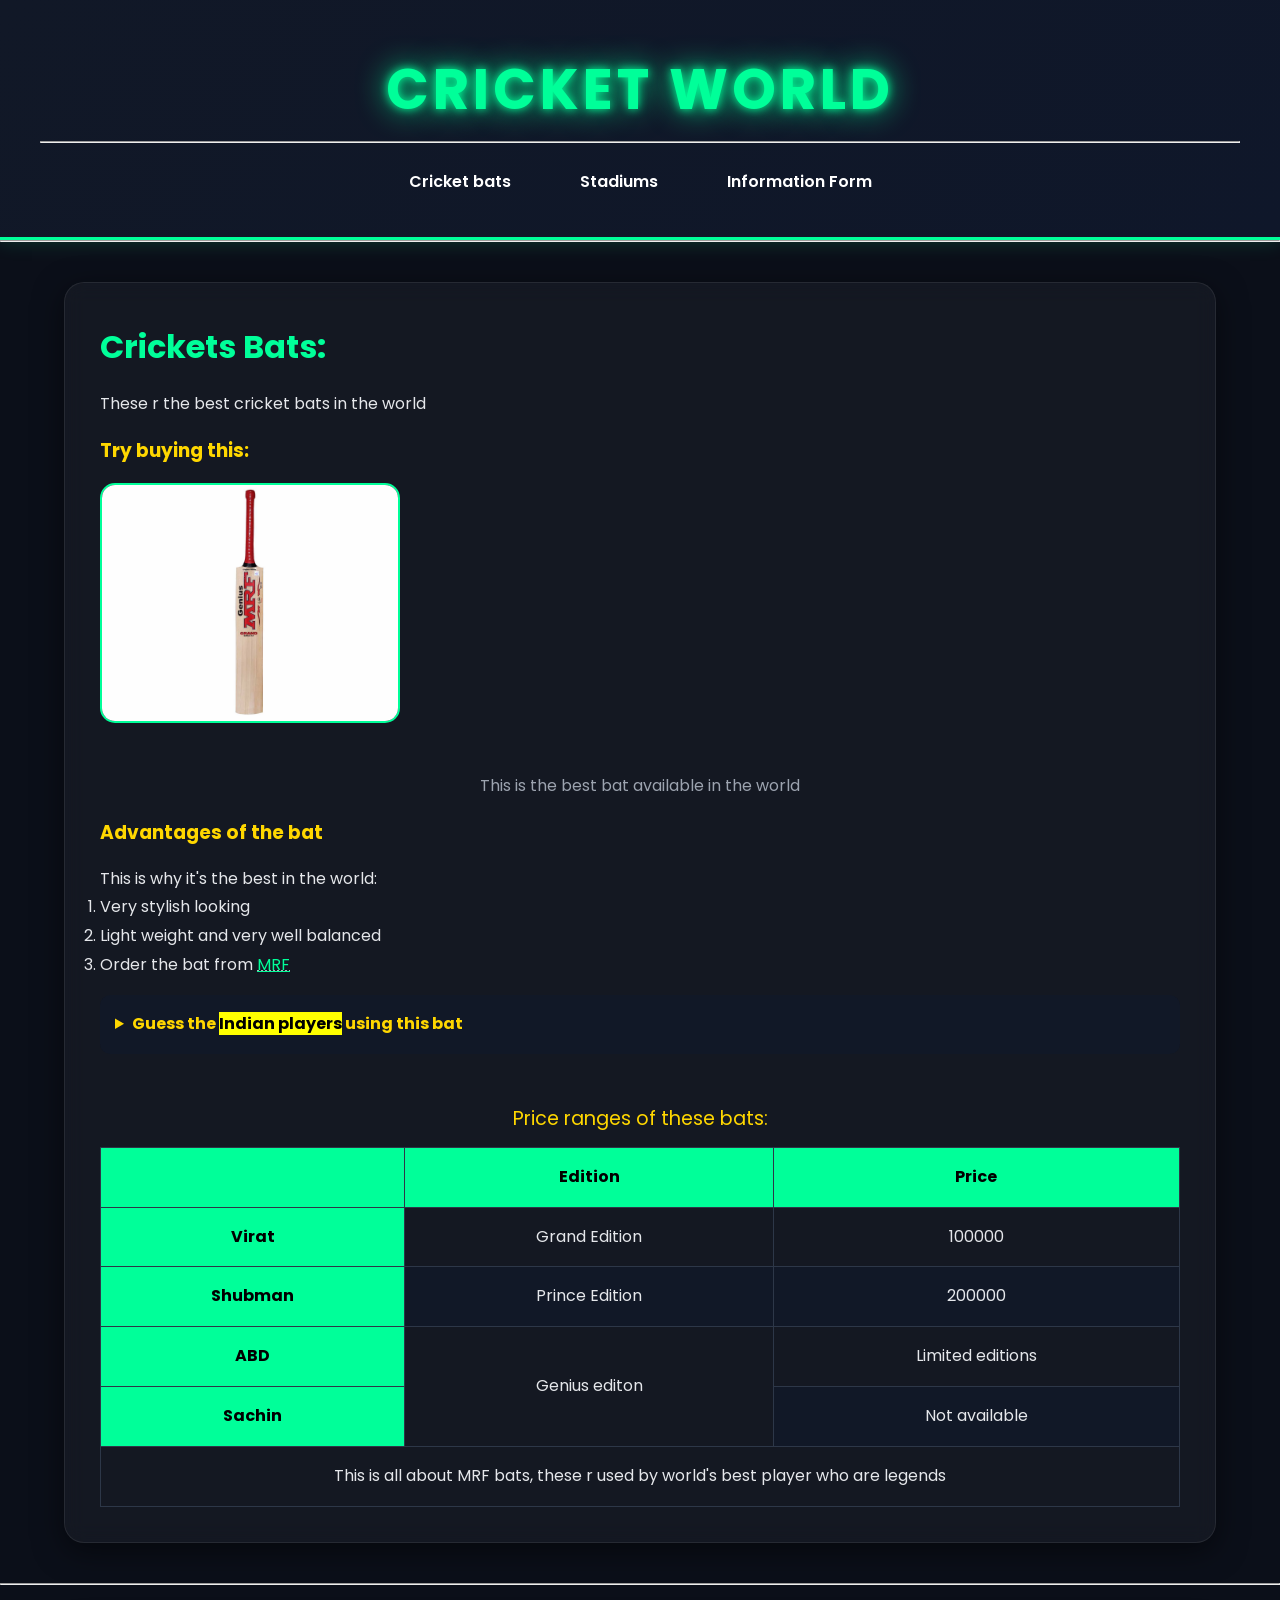
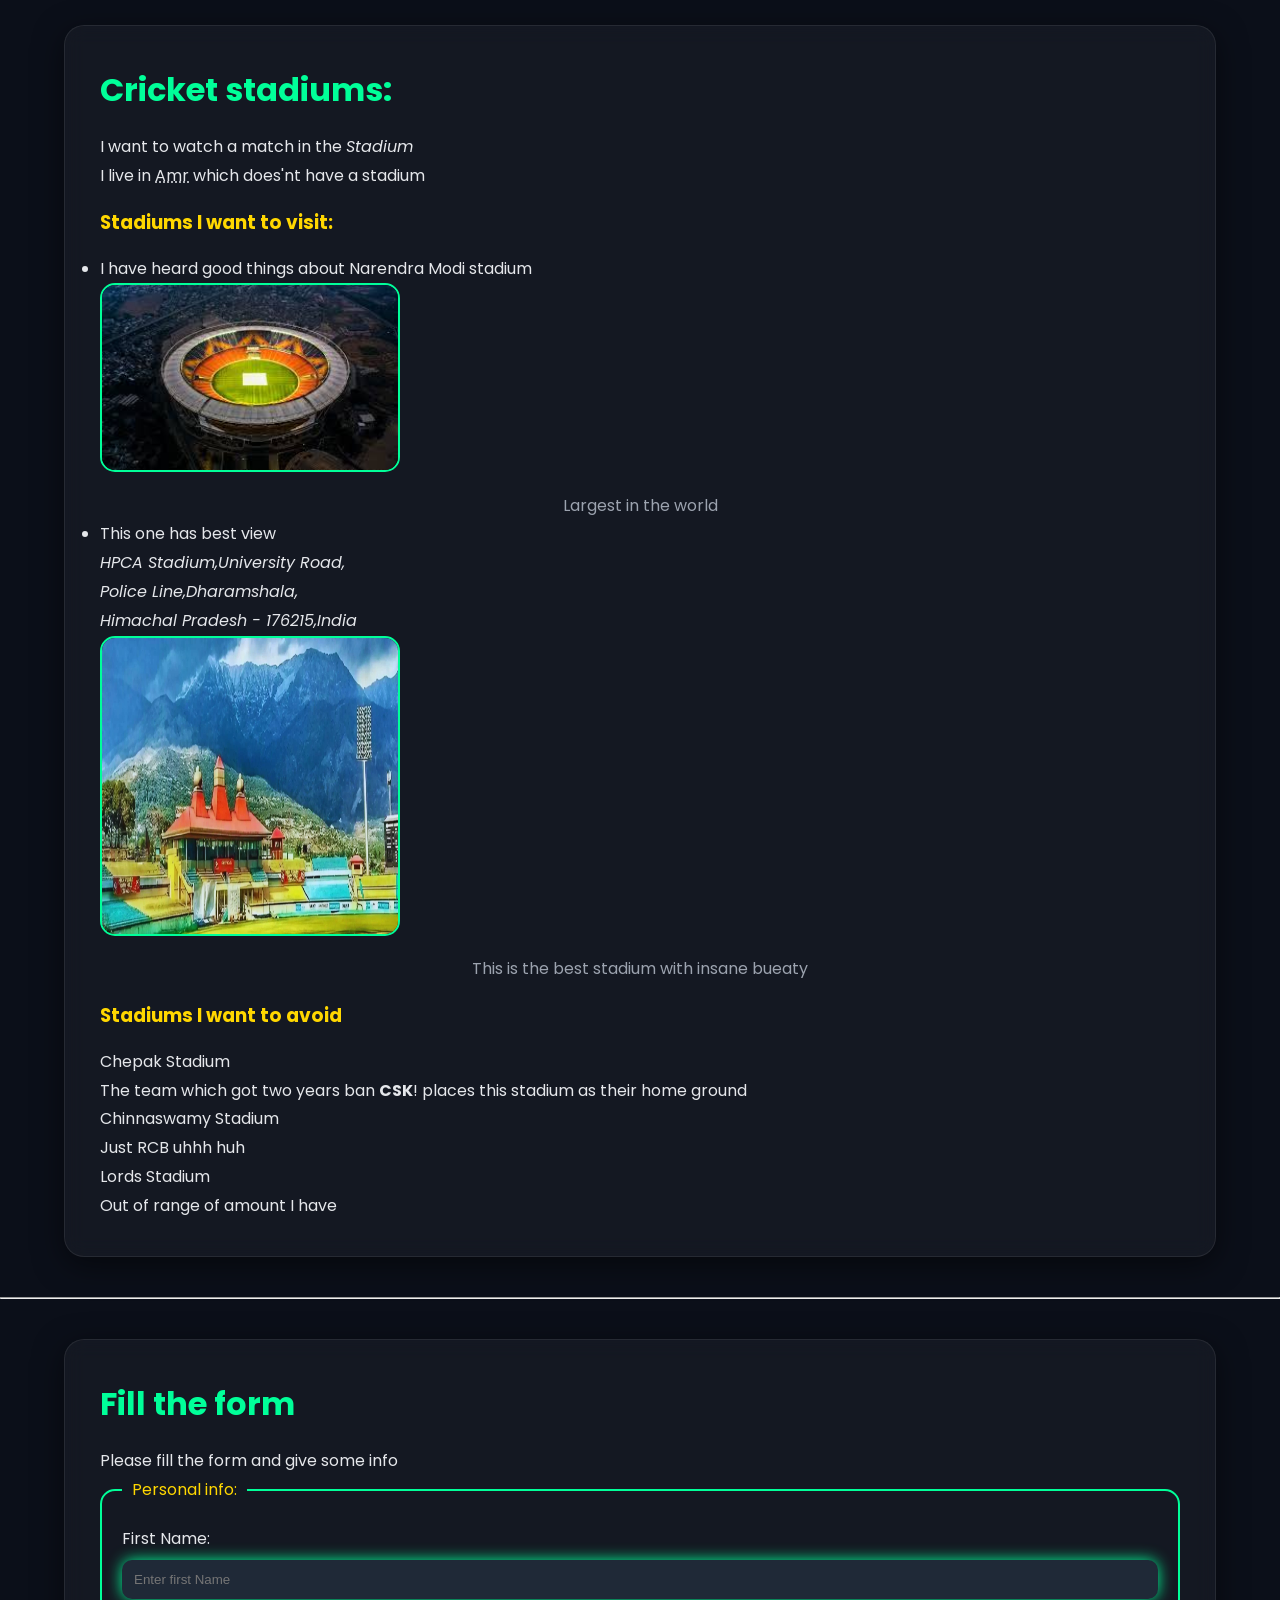
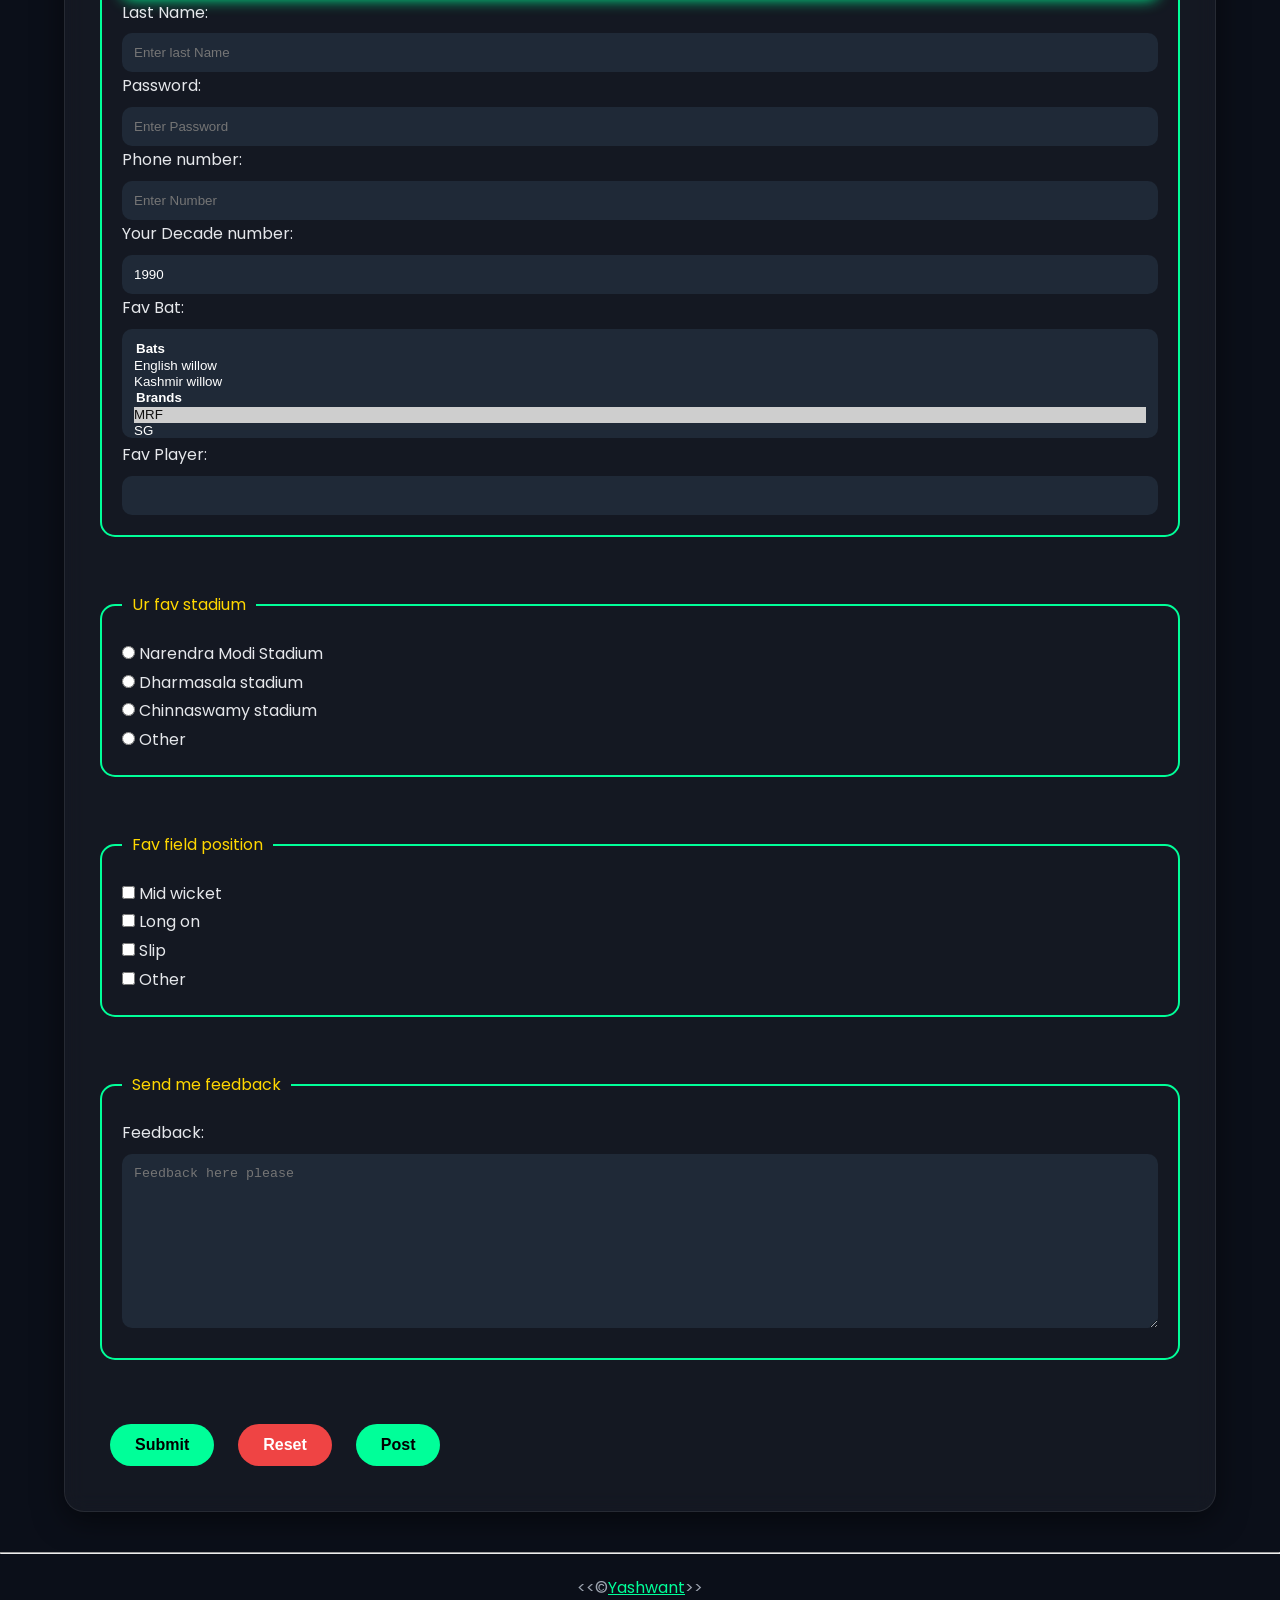
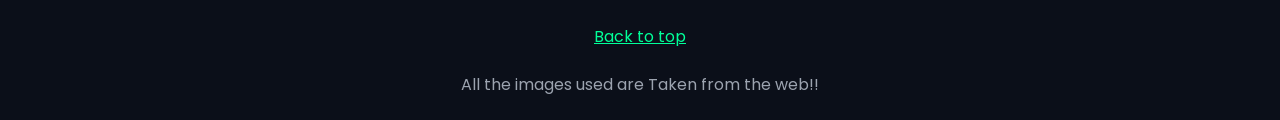
<file: project/index.html>
<!DOCTYPE html>
<html lang="en">
    <head>
        <meta charset="UTF-8">
        <meta name="author" content="Yashwant">
        <meta name="description" content="This is a website all about cricket bats">
        <title>Cricket love</title>
        <link rel="stylesheet" href="main.css">
        <link rel="icon" type="image/png" href="imgs/logo.png">
    </head>
    <body>
        <header>
            <h1>Cricket World</h1>
            <hr>
            <nav aria-label="primary-navigation">
                <ul>
                    <li>
                        <a href="#bats">Cricket bats</a>
                    </li>
                    <li>
                        <a href="#stadiums">Stadiums</a>
                    </li>
                    <li>
                        <a href="#form">Information Form</a>
                    </li>
                </ul>

            </nav>
        </header>
        <hr>
        <main>
            <article id="bats">
                <h2>Crickets Bats:</h2>
                <p>These r the best cricket bats in the world</p>
                <section>
                    <h3>Try buying this:</h3>
                    <img src="imgs/mrf.webp" alt="MRF BAT" length="300" width="300" title="MRF bat">
                    <figure>
                        <figcaption>
                            <br>This is the best bat available in the world<br>
                        </figcaption>
                    </figure>
                </section>
                <section>
                    <h3>Advantages of the bat</h3>
                    <p>This is why it's the best in the world:</p>
                    <ol>
                        <li>
                            Very stylish looking
                        </li>
                        <li>
                            Light weight and very well balanced
                        </li>
                        <li>
                            Order the bat from <abbr title="Madras Rubber Factory"><a href="https://www.mrfsports.com">MRF</a></abbr>
                        </li>
                    </ol>
                    <aside>
                        <details>
                            <summary>
                                Guess the <mark>Indian players</mark> using this bat 
                            </summary>
                            <p>
                                It's Virat Kohli and Subhman Gill
                            </p>
                        </details>
                    </aside>
                    <br>
                    <table>
                        <caption>Price ranges of these bats:</caption>
                        <thead>
                            <tr>
                                <th>&nbsp;</th>
                                <th scope="col">Edition</th>
                                <th scope="col">Price</th>
                            </tr>
                        </thead>
                        <tbody>
                            <tr>
                                <th scope="row">Virat</th>
                                <td>Grand Edition</td>
                                <td>100000</td>
                            </tr>
                            <tr>
                                <th scope="row">Shubman</th>
                                <td>Prince Edition</td>
                                <td>200000</td>
                            </tr>
                            <tr>
                                <th scope="row">ABD</th>
                                <td rowspan="2">Genius editon</td>
                                <td>Limited editions</td>
                            </tr>
                            <tr>
                                <th scope="row">Sachin</th>
                                <td>Not available</td>
                            </tr>
                        </tbody>
                        <tfoot>
                            <tr>
                                <td colspan="3">This is all about MRF bats, these r used by world's best player who are legends</td>
                            </tr>
                        </tfoot>
                    </table>
                </section>
            </article>
            <hr>
            <article id="stadiums">
                <h2>Cricket stadiums:</h2>
                <p>I want to watch a match in the <em>Stadium</em></p>
                <p>I live in <abbr title="Amaravati">Amr</abbr> which does'nt have a stadium</p>
                <section>
                    <h3>Stadiums I want to visit:</h3>
                    <ul>
                        <li>
                            <p>I have heard good things about Narendra Modi stadium</p>
                            <figure>
                                <img src="imgs/Stadium.jpeg" alt="Narendra Modi Stadium" length="300" width="300" title="Narendra Modi Stadium" loading="lazy" >
                                <figcaption>Largest in the world</figcaption>
                            </figure>
                        </li>
                        <li>
                            <p>This one has best view</p>
                            <address>
                                HPCA Stadium,University Road, <br>
                                Police Line,Dharamshala, <br>
                                Himachal Pradesh - 176215,India
                            </address>
                            <figure>
                                <img src="imgs/dharmasala.webp" alt="Dharmasala Stadium" height="300" width="300" title="Dharmasala Stadium" loading="lazy">
                                <figcaption>This is the best stadium with insane bueaty</figcaption>
                            </figure>
                        </li>
                    </ul>
                </section>
                <section>
<h3>
    Stadiums I want to avoid
</h3>  
<dl>
    <dt>
        Chepak Stadium
    </dt>
    <dd>
        The team which got two years ban <strong>CSK</strong>! places this stadium as their home ground
    </dd>
    <dt>
        Chinnaswamy Stadium
    </dt>
    <dd>
        Just RCB uhhh huh
    </dd>
    <dt>
        Lords Stadium
    </dt>
    <dd>
        Out of range of amount I have
    </dd>
</dl>
</section>
            </article>
            <hr>
            <article id="form">
                <h2>Fill the form</h2>
            <p>Please fill the form and give some info</p>
            
            <form action="https://httpbin.org/get" method="get">
                <fieldset>
                    <legend>Personal info:</legend>
                    <p>
                        <label for="firstName">First Name:</label>
                        <input type="text" name="firstName" id="firstName" placeholder="Enter first Name" autocomplete="on" required autofocus>
                    </p>
                    <p>
                        <label for="lastName">Last Name:</label>
                        <input type="text" name="lastName" id="lastName" placeholder="Enter last Name" autocomplete="on" required >
                    </p>
                    <p>
                        <label for="password">Password:</label>
                        <input type="password" name="password" id="password" placeholder="Enter Password"  required >
                    </p>
                    <p>
                        <label for="phone">Phone number:</label>
                        <input type="tel" name="phone" id="phone" placeholder="Enter Number" pattern="[0-9]{3}[0-9]{3}[0-9]{4}"  required >
                    </p>
                    <p>
                        <label for="decade">Your Decade number:</label>
                        <input type="number" name="decade" id="decade" value="1990"  min="1950" max="2030" step="10" >
                    </p>
                    <p>
                        <label for="bat">Fav Bat:</label>
                        <select name="bat" id="bat" multiple size="5">
                            <optgroup label="Bats">
                                <option value="english willow">English willow</option>
                                <option value="kashmir willow">Kashmir willow</option>
                            </optgroup>
                            <optgroup label="Brands">Brands
                                <option value="mrf" selected>MRF</option>
                                <option value="sg">SG</option>
                                <option value="ss">SS</option>
                                <option value="sf">SF</option>

                            </optgroup>
                            <option value="other">Other</option>
                        </select>

                    </p>
                    <p>
                        <label for="player">Fav Player:</label>
                        <input type="text" name="player" id="player" list="player-list">
                        <datalist id="player-list">
                            <option value="virat">Virat</option>
                            <option value="dhoni">Dhoni</option>
                            <option value="rohit">Rohit</option>
                            <option value="sachin">Sachin</option>
                        </datalist>
                    </p>

                </fieldset>
                <br>
                <fieldset>
                    <legend>Ur fav stadium</legend>
                    <p>
                        <input type="radio" name="stadium" id="Nm stadium" value="Nm stadium">
                        <label for="Nm stadium">Narendra Modi Stadium</label>
                    </p>
                    <p>
                        <input type="radio" name="stadium" id="dhr stadium" value="dhr stadium">
                        <label for="dhr stadium">Dharmasala stadium</label>
                    </p>
                    <p>
                        <input type="radio" name="stadium" id="chinna" value="chinna">
                        <label for="chinna">Chinnaswamy stadium</label>
                    </p>
                    <p>
                        <input type="radio" name="stadium" id="other" value="other">
                        <label for="other">Other</label>
                    </p>
                </fieldset>
                <br>
                <fieldset>
                    <legend>Fav field position</legend>
                    <p>
                        <input type="checkbox" name="pos" id="mid wicket" value="mid wicket">
                        <label for="mid wicket">Mid wicket</label>
                    </p>
                    <p>
                        <input type="checkbox" name="pos" id="long on" value="long on">
                        <label for="long on">Long on</label>
                    </p>
                    <p>
                        <input type="checkbox" name="pos" id="slip" value="slip">
                        <label for="slip">Slip</label>
                    </p>
                    <p>
                        <input type="checkbox" name="pos" id="other" value="other">
                        <label for="other">Other</label>
                    </p>
                </fieldset>
                <br>
                <fieldset>
                    <legend>Send me feedback</legend>
                    <label for="feedback">Feedback:</label>
                    <br>
                    <textarea name="feedback" id="feedback" cols="30" rows="10" placeholder="Feedback here please"></textarea>
                </fieldset>
                <br>
                <button type="submit">Submit</button>
                <button type="reset">Reset</button>
                <button type="submit" formaction="https://httpbin.org/post" formmethod="post">Post</button>
            </form>

            </article>


        </main>
        <hr>
        <p>
            &lt;&lt;&copy;<a href="about.html">Yashwant</a>&gt;&gt;
        </p>
        <p>
            <a href="#">Back to top</a>
        </p>
        <p>All the images used are Taken from the web!!</p>
    </body>
</html>
</file>
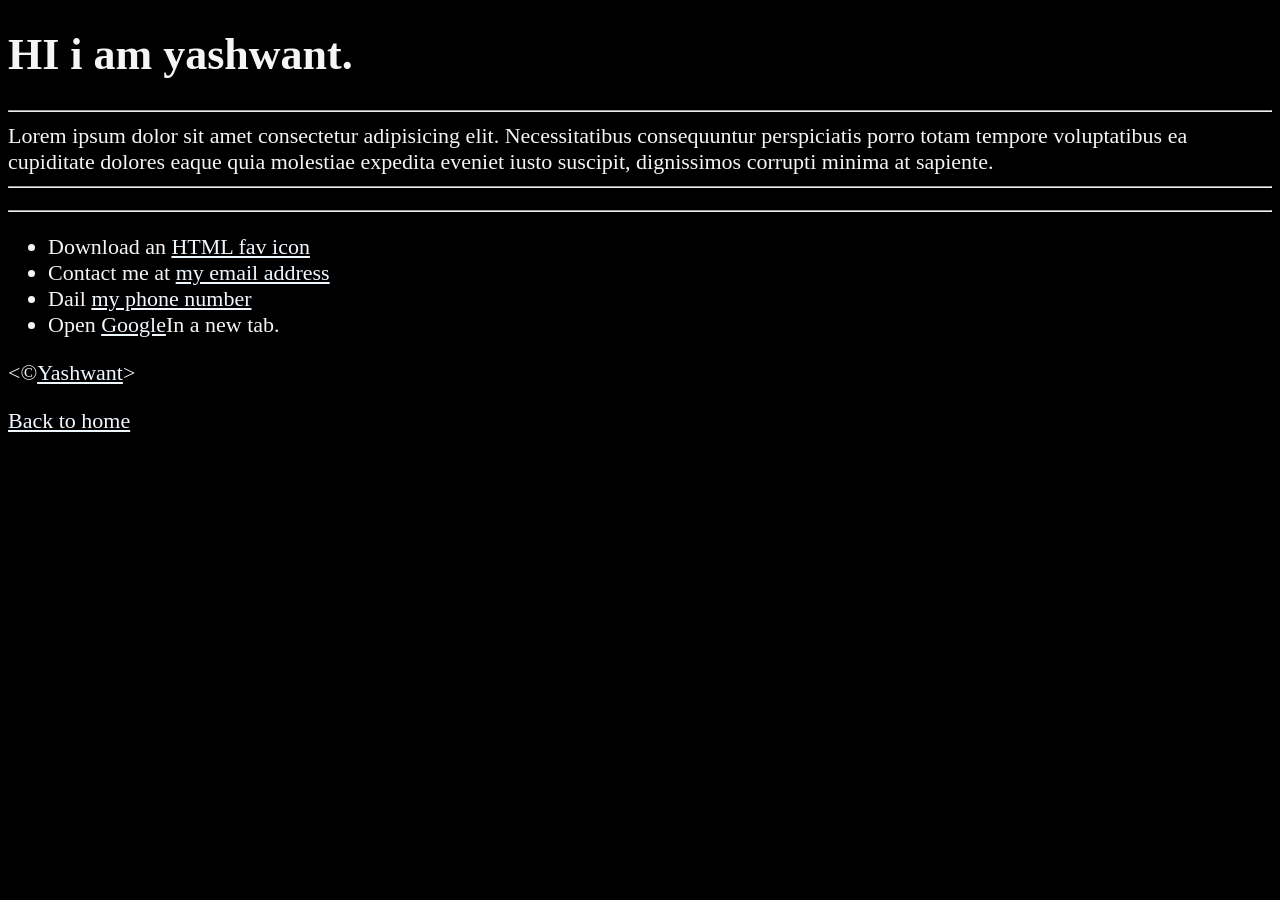
<file: chapter_5/about.html>
<!DOCTYPE html>
<html lang="en">
    <head>
        <meta charset="UTF-8">
        <meta name="author" content="yashwant">
        <meta name="description" content="This page contains info about me.">
        <title>
            About me
        </title>
        <link rel="icon" href="html5.png">
        <link rel="stylesheet" href="main.css">
    </head>
    <body>
        <h1>HI i am yashwant.</h1>
        <hr>
            Lorem ipsum dolor sit amet consectetur adipisicing elit. Necessitatibus consequuntur perspiciatis porro totam tempore voluptatibus ea cupiditate dolores eaque quia molestiae expedita eveniet iusto suscipit, dignissimos corrupti minima at sapiente.
        <hr>
        <p>
        <hr>
        <ul>
            <li>
                Download an <a href="html5.png" download>HTML fav icon</a>
            </li>
            <li>
                Contact me at <a href="mailto:random@gmail.com">my email address</a>
            </li>
            <li>
                Dail <a href="tel:+1234567890">my phone number</a>
            </li>
            <li>
                Open <a href="https://www.google.com/" target="_blank">Google</a>In a new tab.
            </li>
        </ul>
        </hr>
        </p>
&lt;&copy;<a href="about.html">Yashwant</a>&gt;
<p>
    <a href="/">Back to home</a>
</p>
</body>

</html>
</file>
<file: chapter_2/main.css>
html{
            font-size: 22px;
        }
        body{
            background-color: black;
            color: whitesmoke;
        }
</file>
<file: chapter_3/main.css>
html{
            font-size: 22px;
        }
        body{
            background-color: black;
            color: whitesmoke;
        }
</file>
<file: chapter_4/main.css>
html{
            font-size: 22px;
        }
        body{
            background-color: black;
            color: whitesmoke;
        }
</file>
<file: chapter_5/main.css>
html{
            font-size: 22px;
        }
        body{
            background-color: black;
            color: whitesmoke;
        }
a {
    color: aliceblue;
}

a:visited {
    color: lightgray;
}

a:hover, a:active {
    color: #eee;
}
</file>
<file: chapter_6/main.css>
html{
            font-size: 22px;
        }
        body{
            background-color: black;
            color: whitesmoke;
        }
a {
    color: aliceblue;
}

a:visited {
    color: lightgray;
}

a:hover, a:active {
    color: #eee;
}
</file>
<file: chapter_7/main.css>
html{
            font-size: 22px;
        }
        body{
            background-color: black;
            color: whitesmoke;
        }
a {
    color: aliceblue;
}

a:visited {
    color: lightgray;
}

a:hover, a:active {
    color: #eee;
}
</file>
<file: chapter_8/main.css>
html{
            font-size: 22px;
        }
        body{
            background-color: black;
            color: whitesmoke;
        }
a {
    color: aliceblue;
}

a:visited {
    color: lightgray;
}

a:hover, a:active {
    color: #eee;
}        
table, tr, th, td, caption {
    border: 1px solid #eee;
    font-family: 'Courier New', Courier, monospace;
    border-collapse: collapse;
    padding: 0.5rem;
}
</file>
<file: chapter_9/main.css>
html{
            font-size: 22px;
        }
        body{
            background-color: black;
            color: whitesmoke;
        }
a {
    color: aliceblue;
}

a:visited {
    color: lightgray;
}

a:hover, a:active {
    color: #eee;
}        
table, tr, th, td, caption {
    border: 1px solid #eee;
    font-family: 'Courier New', Courier, monospace;
    border-collapse: collapse;
    padding: 0.5rem;
}
</file>
<file: project/main.css>
/* ===== GOOGLE FONT ===== */
@import url('https://fonts.googleapis.com/css2?family=Poppins:wght@300;400;500;600;700&display=swap');

*{
    margin:0;
    padding:0;
    box-sizing:border-box;
}

/* ===== BODY ===== */
body{
    font-family:'Poppins',sans-serif;
    background:#0b0f19;
    color:#e5e7eb;
    line-height:1.8;
}

/* ===== HEADER ===== */
header{
    background:linear-gradient(
        135deg,
        #111827,
        #0f172a
    );

    text-align:center;
    padding:40px;
    border-bottom:3px solid #00ff99;

    box-shadow:
    0 0 20px rgba(0,255,153,0.2);
}

header h1{
    font-size:3.5rem;
    color:#00ff99;
    text-transform:uppercase;
    letter-spacing:4px;

    text-shadow:
    0 0 10px #00ff99,
    0 0 30px #00ff99;
}

/* ===== NAV ===== */
nav ul{
    display:flex;
    justify-content:center;
    gap:25px;
    list-style:none;
    margin-top:25px;
}

nav a{
    text-decoration:none;
    color:white;
    padding:12px 22px;
    border-radius:30px;
    transition:.3s;
    font-weight:600;
}

nav a:hover{
    background:#00ff99;
    color:black;

    box-shadow:
    0 0 15px #00ff99;
}

/* ===== ARTICLES ===== */
article{
    width:90%;
    max-width:1200px;

    margin:40px auto;

    background:rgba(255,255,255,0.04);

    border:1px solid rgba(255,255,255,0.08);

    border-radius:20px;

    padding:35px;

    backdrop-filter:blur(10px);

    box-shadow:
    0 8px 30px rgba(0,0,0,.5);
}

h2{
    color:#00ff99;
    margin-bottom:15px;
    font-size:2rem;
}

h3{
    color:#ffd700;
    margin:15px 0;
}

/* ===== IMAGES ===== */
img{
    max-width:100%;
    border-radius:15px;

    border:2px solid #00ff99;

    transition:.4s;
}

img:hover{
    transform:scale(1.04);

    box-shadow:
    0 0 30px rgba(0,255,153,.6);
}

figcaption{
    margin-top:10px;
    color:#9ca3af;
    text-align:center;
}

/* ===== TABLE ===== */
table{
    width:100%;
    border-collapse:collapse;
    margin-top:20px;
}

caption{
    margin-bottom:10px;
    color:#ffd700;
    font-size:1.2rem;
}

th{
    background:#00ff99;
    color:black;
}

td,th{
    border:1px solid #2d3748;
    padding:15px;
    text-align:center;
}

tr:nth-child(even){
    background:#111827;
}

tr:hover{
    background:#1f2937;
}

/* ===== DETAILS ===== */
details{
    background:#111827;
    padding:15px;
    border-radius:10px;
    margin-top:15px;
}

summary{
    cursor:pointer;
    color:#ffd700;
    font-weight:bold;
}

/* ===== FORMS ===== */
fieldset{
    border:2px solid #00ff99;
    border-radius:15px;
    padding:20px;
    margin-bottom:25px;
}

legend{
    color:#ffd700;
    padding:0 10px;
}

input,
select,
textarea{
    width:100%;
    padding:12px;
    margin-top:6px;

    background:#1f2937;
    color:white;

    border:none;
    border-radius:10px;
}

input:focus,
select:focus,
textarea:focus{
    outline:none;

    box-shadow:
    0 0 15px #00ff99;
}

input[type="radio"],
input[type="checkbox"]{
    width:auto;
}

/* ===== BUTTONS ===== */
button{
    padding:12px 25px;
    border:none;
    border-radius:30px;
    cursor:pointer;
    font-size:1rem;
    font-weight:bold;
    margin:10px;
    transition:.3s;
}

button[type="submit"]{
    background:#00ff99;
    color:black;
}

button[type="reset"]{
    background:#ef4444;
    color:white;
}

button:hover{
    transform:translateY(-3px);

    box-shadow:
    0 0 20px rgba(0,255,153,.5);
}

/* ===== LINKS ===== */
a{
    color:#00ff99;
}

a:hover{
    color:#ffd700;
}

/* ===== FOOTER ===== */
body > p{
    text-align:center;
    margin:20px;
    color:#9ca3af;
}

/* ===== SCROLLBAR ===== */
::-webkit-scrollbar{
    width:10px;
}

::-webkit-scrollbar-track{
    background:#111827;
}

::-webkit-scrollbar-thumb{
    background:#00ff99;
    border-radius:20px;
}

/* ===== MOBILE ===== */
@media(max-width:768px){

    nav ul{
        flex-direction:column;
        align-items:center;
    }

    header h1{
        font-size:2.2rem;
    }

    article{
        width:95%;
        padding:20px;
    }

    table{
        display:block;
        overflow-x:auto;
    }
}
</file>
